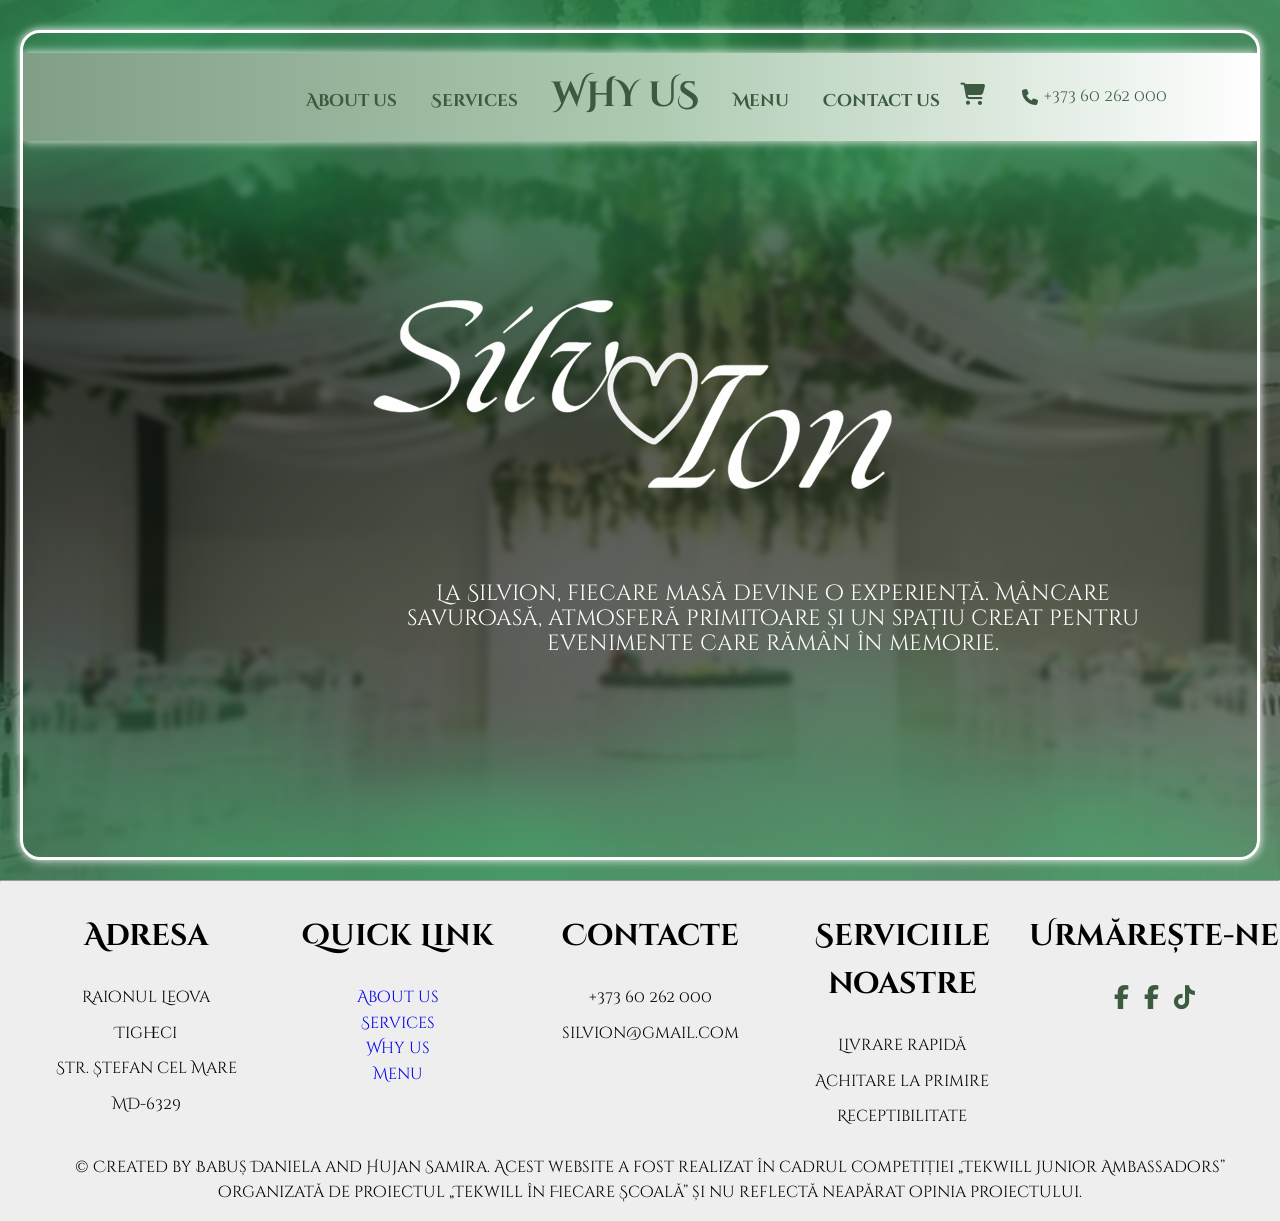
<file: index.html>
<!DOCTYPE html>
<html lang="en">

<head>
    <meta charset="UTF-8">
    <meta name="viewport" content="width=device-width, initial-scale=1.0">
    <title>Silvion</title>
    <link rel="icon" href="images/logotipa231.png" type="image/png">
    <link rel="stylesheet" href="style/style.css">
    <script src="javascript/magia.js" defer></script>
    <link href='https://fonts.googleapis.com/css?family=Cinzel Decorative' rel='stylesheet'>
    <link rel="preconnect" href="https://fonts.googleapis.com">
    <link rel="preconnect" href="https://fonts.gstatic.com" crossorigin>
    <link href="https://fonts.googleapis.com/css2?family=Imperial+Script&display=swap" rel="stylesheet">
    <link rel="stylesheet" href="https://cdnjs.cloudflare.com/ajax/libs/font-awesome/6.1.1/css/all.min.css"
        integrity="sha512-KfkfwYDsLkIlwQp6LFnl8zNdLGxu9YAA1QvwINks4PhcElQSvqcyVLLD9aMhXd13uQjoXtEKNosOWaZqXgel0g=="
        crossorigin="anonymous" referrerpolicy="no-referrer" />
    <link rel="preconnect" href="https://fonts.googleapis.com">
    <link rel="preconnect" href="https://fonts.gstatic.com" crossorigin>
    <link href="https://fonts.googleapis.com/css2?family=Montserrat:ital,wght@0,100..900;1,100..900&display=swap"
        rel="stylesheet">
</head>

<body>

    <section>
        <nav id="navbar">
            <div class="hamburger" id="hamburger">
                <span></span>
                <span></span>
                <span></span>
            </div>

            <ul>
                <li><a href="pagini/aboutus.html">About us</a></li>
                <li><a href="pagini/services.html">Services</a></li>
                <li class="whyus_first_grade"><a href="pagini/whyus.html">WHY US</a></li>
                <li><a href="pagini/menu.html">Menu</a></li>
                <li><a href="#contactus">Contact us</a></li>
            </ul>
           
<div class="icon" id="cartIcon">
    <i class="fa-solid fa-cart-shopping"></i>
</div>


 <div class="contact-phone">
    <a href="tel:+37360262000">
        <i class="fa-solid fa-phone"></i> +373 60 262 000
    </a>
</div>
        </nav>

        <div class="logo">
            <img src="images/logotipa231.png" alt="Silvion logo">
        </div>


        <p class="descriere"> La Silvion, fiecare masă devine o experiență.
            Mâncare savuroasă, atmosferă primitoare și un spațiu creat pentru evenimente
            care rămân în memorie.
        </p>

    </section>


    <div class="cart" id="cart">
            <span class="close-cart">&times;</span>
        <h3>Coșul tău</h3>
        <div id="cart-items"></div>
        <hr>
        <div id="total">Total: 0 Lei</div>
        <button id="orderNowBtn">Comandă acum</button>
    </div>
    <hr>
    <div id="title"></div>



    <div id="orderModal" class="modal">
        <div class="modal-content">
            <span class="close">&times;</span>
            <h2>Finalizează comanda</h2>
            <form id="orderForm">
                <label>Nume și Prenume:</label>
                <input type="text" name="name" required>

                <label>Email:</label>
                <input type="email" name="email" required>

                <label>Telefon:</label>
                <input type="text" name="phone" required>

                <label>Adresă:</label>
                <input type="text" name="address" required>

                <label>Mesaj / Notițe:</label>
                <textarea name="message" rows="4"></textarea>

                <button type="submit">Finalizează comanda</button>
            </form>

            <div id="orderSummary"></div>
        </div>
    </div>



    <footer>
        <div class="footer_main" id="contactus">
            <div class="footer_tag">
                <h2>Adresa</h2>
                <p>Raionul Leova</p>
                <p>Tigheci</p>
                <p>Str. Ștefan cel Mare</p>
                <p>MD-6329</p>
            </div>

            <div class="footer_tag">
                <h2>Quick Link</h2>
                <a href="aboutus.html">About us</a>
                <a href="services.html">Services</a>
                <a href="whyus.html">Why us</a>
                <a href="menu.html">Menu</a>
            </div>

            <div class="footer_tag">
                <h2>Contacte</h2>
                <p>+373 60 262 000</p>
                <p>silvion@gmail.com</p>
            </div>

            <div class="footer_tag">
                <h2>Serviciile noastre</h2>
                <p>Livrare rapidă</p>
                <p>Achitare la primire</p>
                <p>Receptibilitate</p>
            </div>

            <div class="footer_tag">
                <h2>Urmărește-ne</h2>
                <div class="social-icons">
                    <a href="https://www.facebook.com/p/Silvion-100064272423143/" target="_blank">
                        <i class="fa-brands fa-facebook-f"></i></a>
                    <a href="https://www.facebook.com/silvia.timofti.1" target="_blank">
                        <i class="fa-brands fa-facebook-f"></i></a>
                    <a href="https://www.tiktok.com/@silvion58" target="_blank">
                        <i class="fa-brands fa-tiktok"></i></a>
                </div>
            </div>

        </div>

        <p class="end">© Created by Babuș Daniela and Hujan Samira. Acest website a fost realizat în cadrul
            competiției „Tekwill Junior Ambassadors” organizată de proiectul „Tekwill în Fiecare
            Școală” și nu reflectă neapărat opinia proiectului.</p>

    </footer>
</body>

</html>
</file>
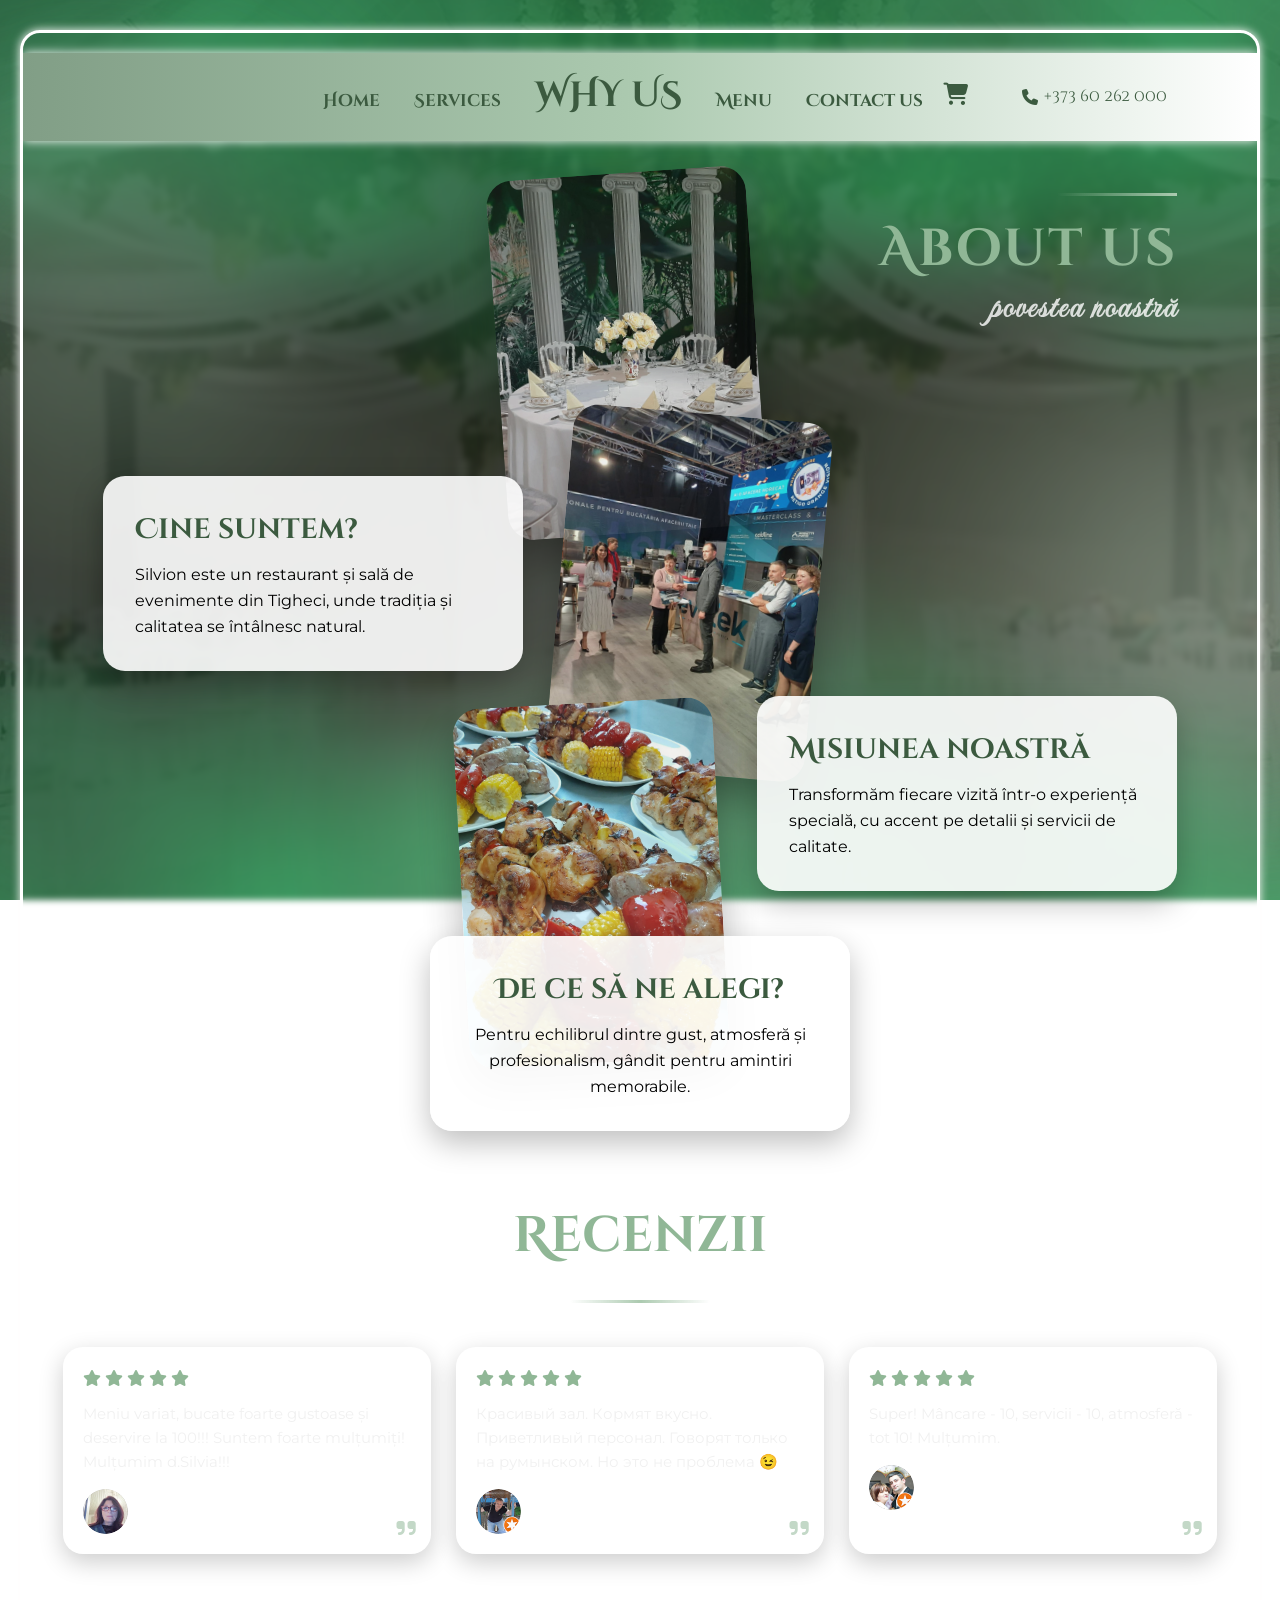
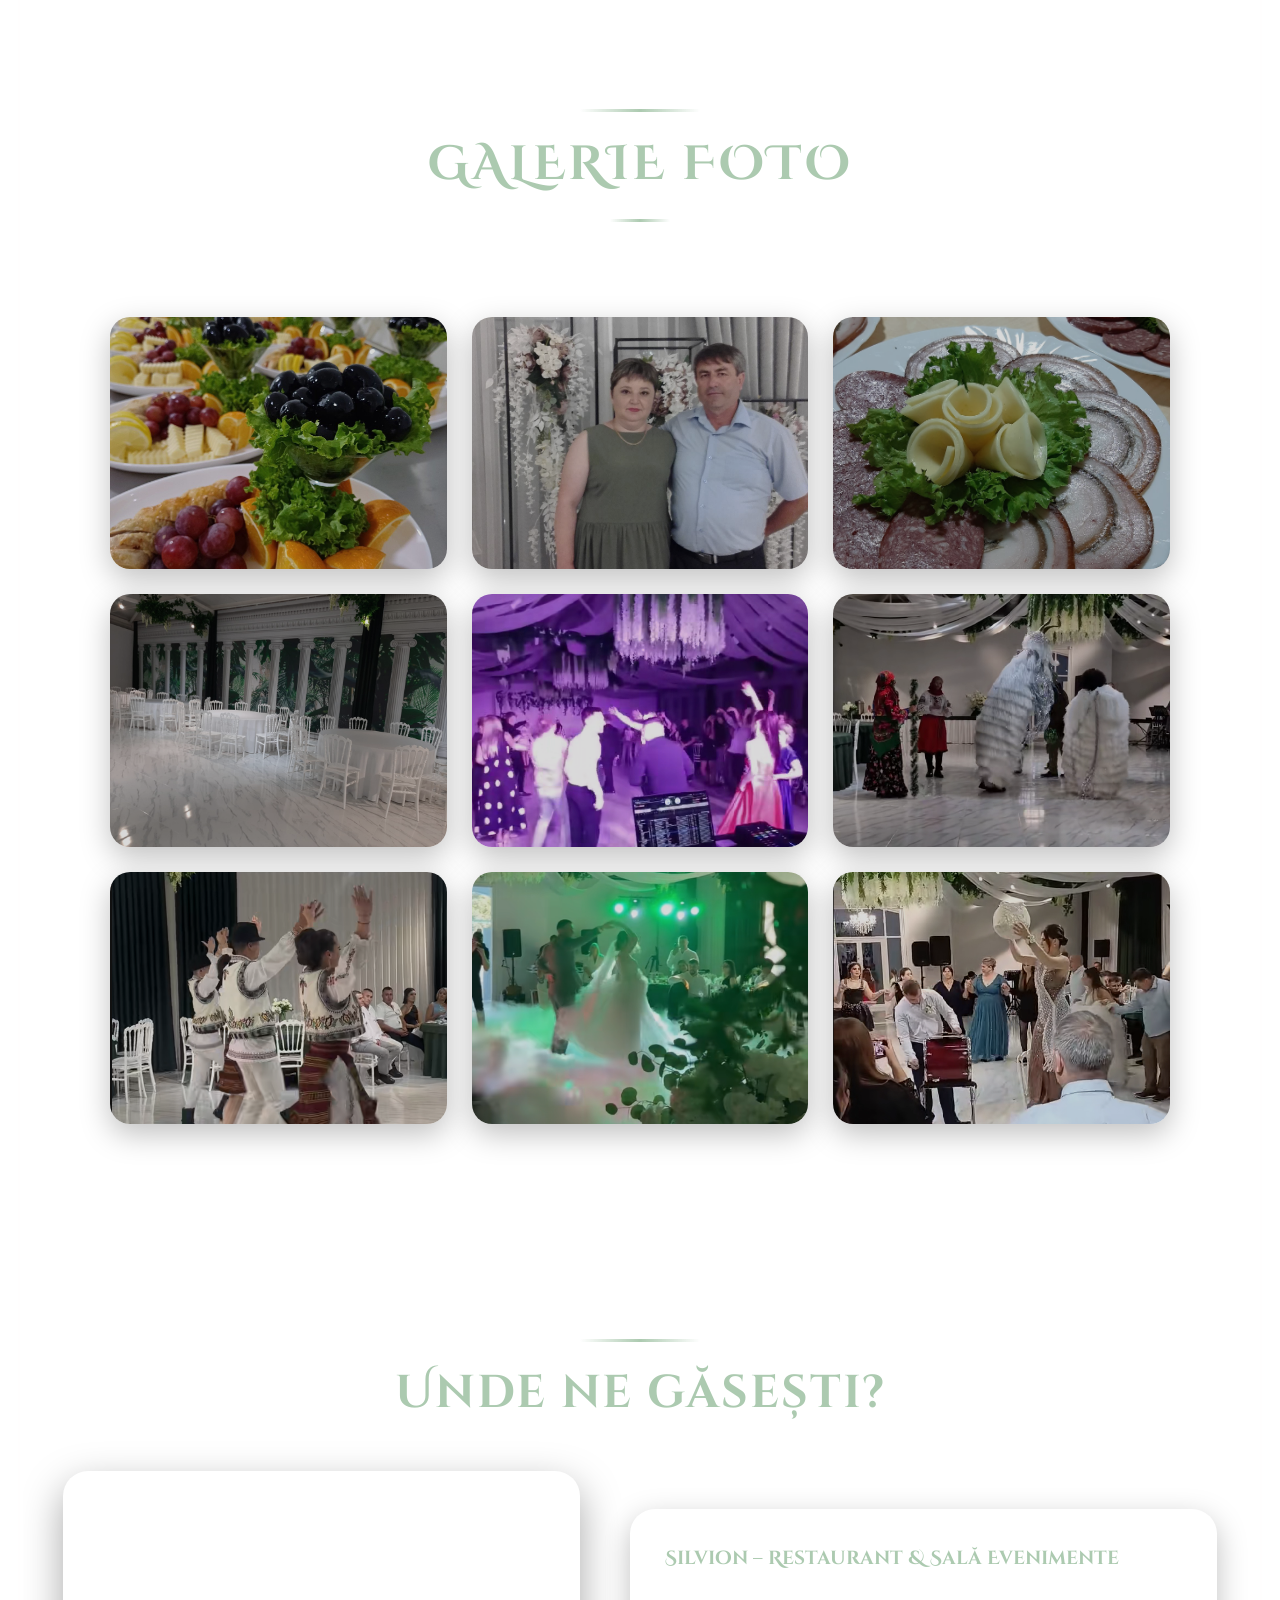
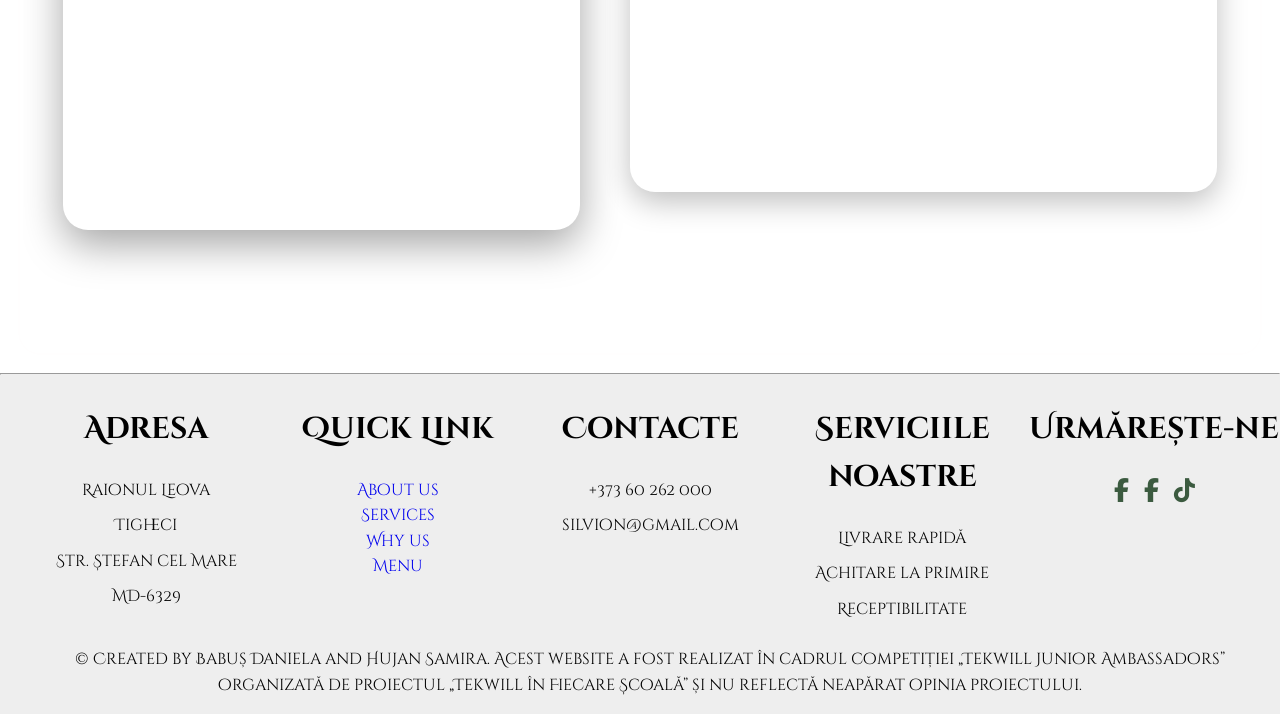
<file: pagini/aboutus.html>
<!DOCTYPE html>
<html lang="en">

<head>
  <meta charset="UTF-8">
  <meta name="viewport" content="width=device-width, initial-scale=1.0">
  <title>Silvion - About us</title>
  <link rel="icon" href="../images/logotipa231.png" type="image/png">
  <link rel="stylesheet" href="../style/style.css">
  <script src="../javascript/magia.js" defer></script>
  <link href='https://fonts.googleapis.com/css?family=Cinzel Decorative' rel='stylesheet'>
  <link rel="preconnect" href="https://fonts.googleapis.com">
  <link rel="preconnect" href="https://fonts.gstatic.com" crossorigin>
  <link href="https://fonts.googleapis.com/css2?family=Imperial+Script&display=swap" rel="stylesheet">
  <link rel="stylesheet" href="https://cdnjs.cloudflare.com/ajax/libs/font-awesome/6.1.1/css/all.min.css"
    integrity="sha512-KfkfwYDsLkIlwQp6LFnl8zNdLGxu9YAA1QvwINks4PhcElQSvqcyVLLD9aMhXd13uQjoXtEKNosOWaZqXgel0g=="
    crossorigin="anonymous" referrerpolicy="no-referrer" />
  <link rel="preconnect" href="https://fonts.googleapis.com">
  <link rel="preconnect" href="https://fonts.gstatic.com" crossorigin>
  <link href="https://fonts.googleapis.com/css2?family=Montserrat:ital,wght@0,100..900;1,100..900&display=swap"
    rel="stylesheet">
</head>

<body class="backimg3">

  <div class="soft-bg">
    <span class="soft s1"></span>
    <span class="soft s2"></span>
    <span class="soft s3"></span>
  </div>

  <section>
    <nav id="navbar">
      <div class="hamburger" id="hamburger">
        <span></span>
        <span></span>
        <span></span>
      </div>
      <ul>
        <li><a href="../index.html">Home</a></li>
        <li><a href="services.html">Services</a></li>
        <li class="whyus_first_grade"><a href="whyus.html">WHY US</a></li>
        <li><a href="menu.html">Menu</a></li>
        <li><a href="#contactus">Contact us</a></li>
      </ul>
      <div class="icon" id="cartIcon">
        <i class="fa-solid fa-cart-shopping"></i>
      </div>

      <div class="contact-phone">
    <a href="tel:+37360262000">
        <i class="fa-solid fa-phone"></i> +373 60 262 000
    </a>
</div>
    </nav>



    <div class="about-map">



      <h2 class="about-title">
        <span class="line"></span>
        About us
        <span class="subtitle">povestea noastră</span>
      </h2>

      <img src="../images/salaabout us.jpg" class="map-img img-1">
      <img src="../images/masterclassul.jpg" class="map-img img-2">
      <img src="../images/mancareaboutus.jpg" class="map-img img-3">

      <div class="map-cards">



        <div class="map-card left">
          <h3>Cine suntem?</h3>
          <p>
            Silvion este un restaurant și sală de evenimente din Tigheci,
            unde tradiția și calitatea se întâlnesc natural.
          </p>
        </div>

        <div class="map-card right">
          <h3>Misiunea noastră</h3>
          <p>
            Transformăm fiecare vizită într-o experiență specială,
            cu accent pe detalii și servicii de calitate.
          </p>
        </div>

        <div class="map-card center">
          <h3>De ce să ne alegi?</h3>
          <p>
            Pentru echilibrul dintre gust, atmosferă și profesionalism,
            gândit pentru amintiri memorabile.
          </p>
        </div>

      </div>
    </div>



<h1 class="review-title">Recenzii</h1>

<div class="services-divider"></div>

<div class="box-review">

  <div class="boxuri">
    <div class="stars">
      <i class="fas fa-star"></i>
      <i class="fas fa-star"></i>
      <i class="fas fa-star"></i>
      <i class="fas fa-star"></i>
      <i class="fas fa-star"></i>
    </div>

    <p>Meniu variat, bucate foarte gustoase și deservire la 100!!! Suntem foarte mulțumiți! Mulțumim d.Silvia!!!</p>

    <div class="user">
      <img src="../images/svetlana.png">
      <h3>Svetlana Светлана</h3>
    </div>

    <i class="fas fa-quote-right"></i>
  </div>

  <div class="boxuri">
    <div class="stars">
      <i class="fas fa-star"></i>
      <i class="fas fa-star"></i>
      <i class="fas fa-star"></i>
      <i class="fas fa-star"></i>
      <i class="fas fa-star"></i>
    </div>

    <p>Красивый зал. Кормят вкусно. Приветливый персонал. Говорят только на румынском. Но это не проблема 😉</p>

    <div class="user">
      <img src="../images/igor.png">
      <h3>Igor Snegurov</h3>
    </div>

    <i class="fas fa-quote-right"></i>
  </div>

  <div class="boxuri">
    <div class="stars">
      <i class="fas fa-star"></i>
      <i class="fas fa-star"></i>
      <i class="fas fa-star"></i>
      <i class="fas fa-star"></i>
      <i class="fas fa-star"></i>
    </div>

    <p>Super! Mâncare - 10, servicii - 10, atmosferă - tot 10! Mulțumim.</p>

    <div class="user">
      <img src="../images/oleg.png">
      <h3>Oleg Calalb</h3>
    </div>

    <i class="fas fa-quote-right"></i>
  </div>

</div>







    <h2 class="titlu-galerie">Galerie Foto</h2>

    <div class="gallery">
      <img src="../images/galerie1.jpg" alt="Galerie 1">
      <img src="../images/galerie3.jpg" alt="Galerie 2">
      <img src="../images/galerie4.jpg" alt="Galerie 3">
      <img src="../images/galerie2.jpg" alt="Galerie 4">
      <img src="../images/galerie5.png" alt="Galerie 5">
      <img src="../images/galerie6.png" alt="Galerie 6">
      <img src="../images/galerie7.png" alt="Galerie 7">
      <img src="../images/galerie8.png" alt="Galerie 8">
      <img src="../images/galerie9.png" alt="Galerie 9">


    </div>



    <h2 class="locatie-title">
      <span></span>
      Unde ne găsești?
    </h2>

    <div class="location-section">

      <div class="location-map">
        <iframe src="https://www.google.com/maps?q=Silvion%20Tigheci&output=embed" width="100%" height="350"
          style="border:0;" allowfullscreen="" loading="lazy">
        </iframe>
      </div>

      <div class="location-info">
        <h3>Silvion – Restaurant & Sală Evenimente</h3>
        <p><strong>Adresă:</strong> Tigheci, Raionul Leova</p>
        <p><strong>Program:</strong> Luni – Duminică</p>
        <p><strong>Telefon:</strong> +373 60 262 000</p>
        <p>
          Te așteptăm într-o atmosferă caldă și elegantă,
          perfectă pentru evenimente, aniversări sau o masă
          specială alături de cei dragi.
        </p>
      </div>

    </div>

  </section>


  <div class="cart" id="cart">
    <span class="close-cart">&times;</span>
    <h3>Coșul tău</h3>
    <div id="cart-items"></div>
    <hr>
    <div id="total">Total: 0 Lei</div>
    <button id="orderNowBtn">Comandă acum</button>
  </div>
  <hr>
  <div id="title"></div>







  <div id="orderModal" class="modal">
    <div class="modal-content">
      <span class="close">&times;</span>
      <h2>Finalizează comanda</h2>
      <form id="orderForm">
        <label>Nume și Prenume:</label>
        <input type="text" name="name" required>

        <label>Email:</label>
        <input type="email" name="email" required>

        <label>Telefon:</label>
        <input type="text" name="phone" required>

        <label>Adresă:</label>
        <input type="text" name="address" required>

        <label>Mesaj / Notițe:</label>
        <textarea name="message" rows="4"></textarea>

        <button type="submit">Finalizează comanda</button>
      </form>

      <div id="orderSummary"></div>
    </div>
  </div>



  <footer>
    <div class="footer_main" id="contactus">
      <div class="footer_tag">
        <h2>Adresa</h2>
        <p>Raionul Leova</p>
        <p>Tigheci</p>
        <p>Str. Ștefan cel Mare</p>
        <p>MD-6329</p>
      </div>

      <div class="footer_tag">
        <h2>Quick Link</h2>
        <a href="aboutus.html">About us</a>
        <a href="services.html">Services</a>
        <a href="whyus.html">Why us</a>
        <a href="menu.html">Menu</a>
      </div>

      <div class="footer_tag">
        <h2>Contacte</h2>
        <p>+373 60 262 000</p>
        <p>silvion@gmail.com</p>
      </div>

      <div class="footer_tag">
        <h2>Serviciile noastre</h2>
        <p>Livrare rapidă</p>
        <p>Achitare la primire</p>
        <p>Receptibilitate</p>
      </div>

      <div class="footer_tag">
        <h2>Urmărește-ne</h2>
        <div class="social-icons">
          <a href="https://www.facebook.com/p/Silvion-100064272423143/" target="_blank">
            <i class="fa-brands fa-facebook-f"></i></a>
          <a href="https://www.facebook.com/silvia.timofti.1" target="_blank">
            <i class="fa-brands fa-facebook-f"></i></a>
          <a href="https://www.tiktok.com/@silvion58" target="_blank">
            <i class="fa-brands fa-tiktok"></i></a>
        </div>
      </div>

    </div>

    <p class="end">© Created by Babuș Daniela and Hujan Samira. Acest website a fost realizat în cadrul
      competiției „Tekwill Junior Ambassadors” organizată de proiectul „Tekwill în Fiecare
      Școală” și nu reflectă neapărat opinia proiectului.</p>


  </footer>
</body>

</html>
</file>
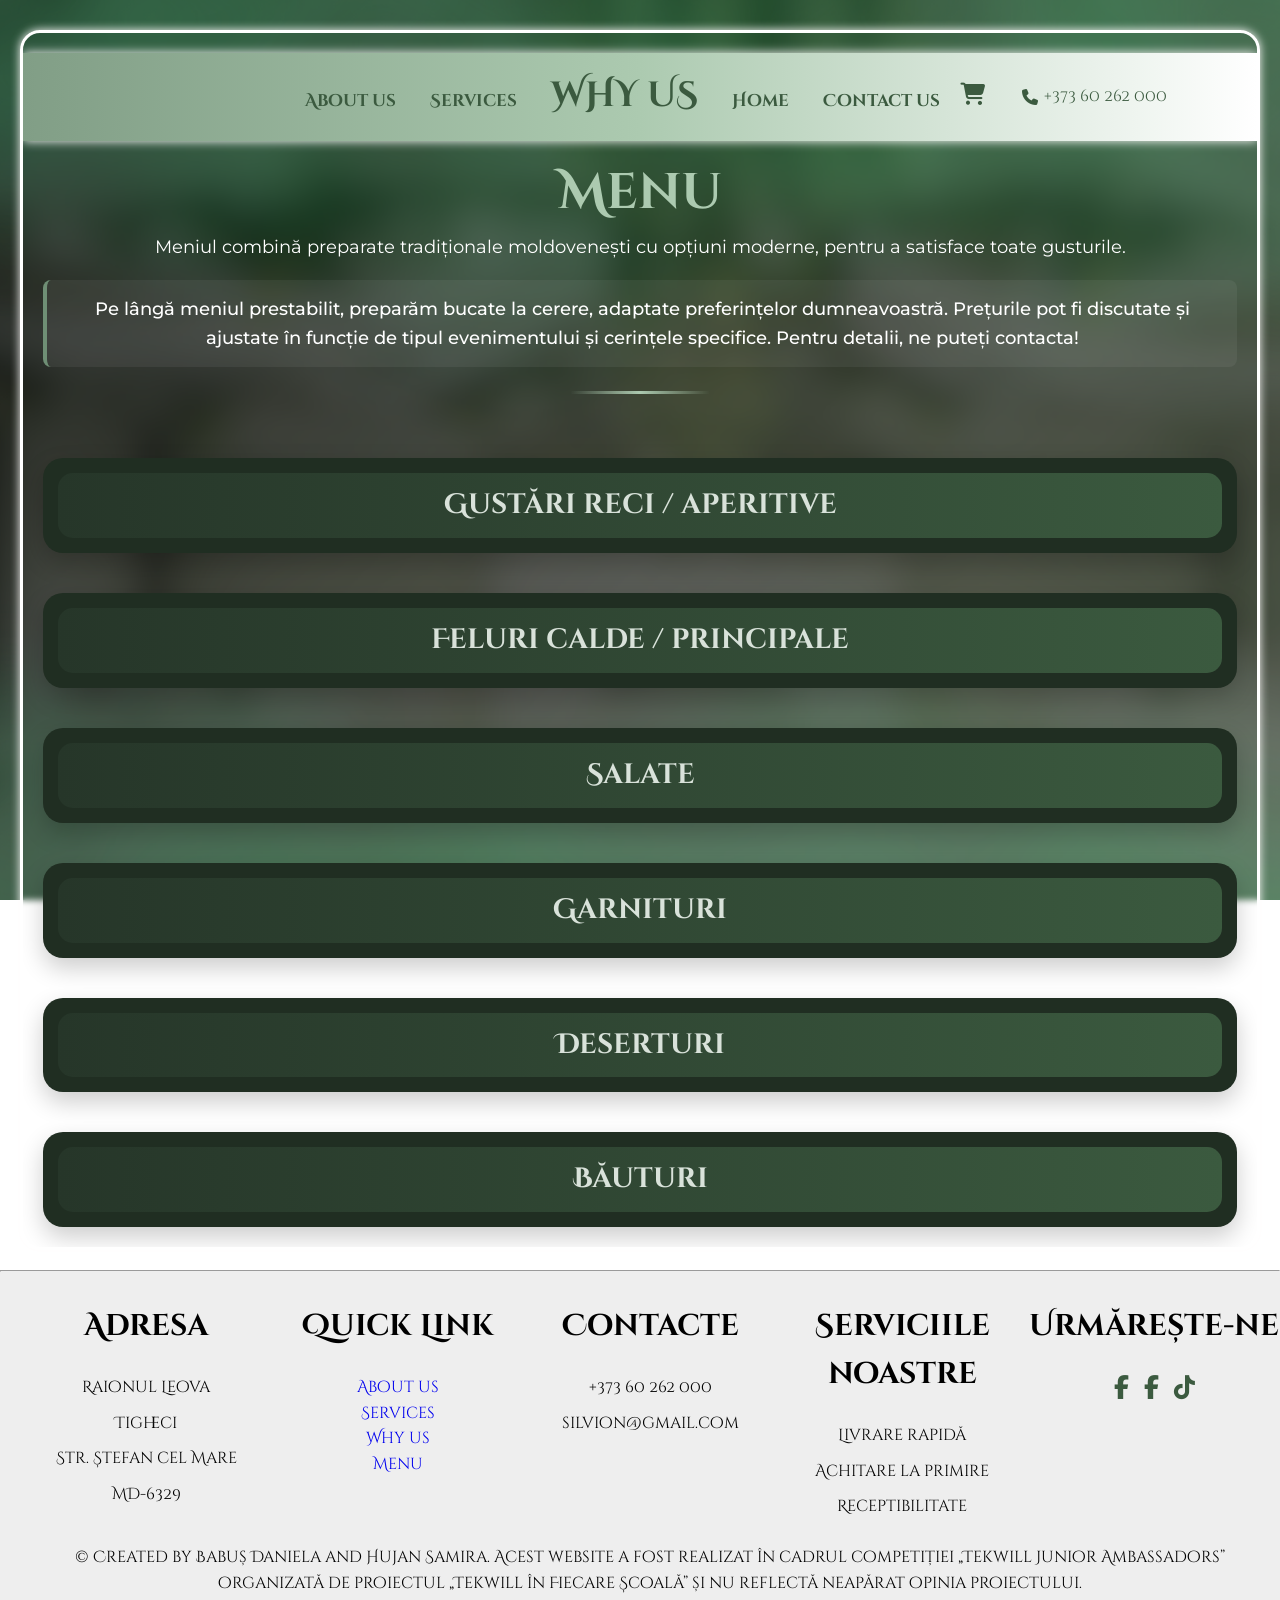
<file: pagini/menu.html>
<!DOCTYPE html>
<html lang="en">

<head>
    <meta charset="UTF-8">
    <meta name="viewport" content="width=device-width, initial-scale=1.0">
    <title>Silvion - Menu</title>
    <link rel="icon" href="../images/logotipa231.png" type="image/png">
    <link rel="stylesheet" href="../style/style.css">
    <script src="../javascript/magia.js" defer></script>
    <link href='https://fonts.googleapis.com/css?family=Cinzel Decorative' rel='stylesheet'>
    <link rel="preconnect" href="https://fonts.googleapis.com">
    <link rel="preconnect" href="https://fonts.gstatic.com" crossorigin>
    <link href="https://fonts.googleapis.com/css2?family=Imperial+Script&display=swap" rel="stylesheet">
    <link rel="stylesheet" href="https://cdnjs.cloudflare.com/ajax/libs/font-awesome/6.1.1/css/all.min.css"
        integrity="sha512-KfkfwYDsLkIlwQp6LFnl8zNdLGxu9YAA1QvwINks4PhcElQSvqcyVLLD9aMhXd13uQjoXtEKNosOWaZqXgel0g=="
        crossorigin="anonymous" referrerpolicy="no-referrer" />
    <link rel="preconnect" href="https://fonts.googleapis.com">
    <link rel="preconnect" href="https://fonts.gstatic.com" crossorigin>
    <link href="https://fonts.googleapis.com/css2?family=Montserrat:ital,wght@0,100..900;1,100..900&display=swap"
        rel="stylesheet">
</head>

<body class="backimg">

    <section>
        <nav id="navbar">
            <div class="hamburger" id="hamburger">
                <span></span>
                <span></span>
                <span></span>
            </div>
            <ul>
                <li><a href="aboutus.html">About us</a></li>
                <li><a href="services.html">Services</a></li>
                <li class="whyus_first_grade"><a href="whyus.html">WHY US</a></li>
                <li><a href="../index.html">Home</a></li>
                <li><a href="#contactus">Contact us</a></li>
            </ul>
            <div class="icon" id="cartIcon">
                <i class="fa-solid fa-cart-shopping"></i>
            </div>

            <div class="contact-phone">
    <a href="tel:+37360262000">
        <i class="fa-solid fa-phone"></i> +373 60 262 000
    </a>
</div>
        </nav>


        <h1 class="titlumenu">Menu</h1>
   
        <p class="menudescriere">Meniul combină preparate tradiționale moldovenești cu opțiuni moderne, pentru a
            satisface toate gusturile.
             <span class="highlight-menu">
                Pe lângă meniul prestabilit, preparăm bucate la cerere,
                adaptate preferințelor dumneavoastră.
                Prețurile pot fi discutate și ajustate în funcție de
                tipul evenimentului și cerințele specifice. Pentru detalii, ne puteți contacta!
            </span>
           </p>

<div class="services-divider"></div>




        <details class="mancarecalda">
            <summary>Gustări reci / aperitive</summary>
            <div class="container">

                <div class="card">
                    <img src="../images/platoumezeluri.jpg" alt="toast">
                    <div class="title">Platou cu mezeluri</div>
                    <div class="ingredients">Conține șuncă, salam, pastramă, cârnați - 1kg</div>
                    <div class="price">Preț: 230 Lei</div>
                    <div class="quantity">
                        Cantitate: <input type="number" value="1" min="1">
                    </div>
                    <button onclick="addToCart(this.parentElement)">Adaugă în coș</button>
                </div>



                <div class="card">
                    <img src="../images/platoubranzeturi.jpg" alt="toast">
                    <div class="title">Platou brânzeturi</div>
                    <div class="ingredients">Ingrediente: cașcaval, brânză tare, telemea, unt - 1kg</div>
                    <div class="price">Preț: 200 Lei</div>
                    <div class="quantity">
                        Cantitate: <input type="number" value="1" min="1">
                    </div>
                    <button onclick="addToCart(this.parentElement)">Adaugă în coș</button>
                </div>


                <div class="card">
                    <img src="../images/salataboeuf.jpg" alt="toast">
                    <div class="title">Salată Boeuf</div>
                    <div class="ingredients">Cartofi fierți, morcov, mazăre, salam, maioneză ~1,2kg</div>
                    <div class="price">Preț: 175 Lei</div>
                    <div class="quantity">
                        Cantitate: <input type="number" value="1" min="1">
                    </div>
                    <button onclick="addToCart(this.parentElement)">Adaugă în coș</button>
                </div>


                <div class="card">
                    <img src="../images/salatadepui.jpg" alt="toast">
                    <div class="title">Salată cu pui</div>
                    <div class="ingredients">Conține pui, porumb, ou, maioneză, castraveți ~1,2kg</div>
                    <div class="price">Preț: 190 Lei</div>
                    <div class="quantity">
                        Cantitate: <input type="number" value="1" min="1">
                    </div>
                    <button onclick="addToCart(this.parentElement)">Adaugă în coș</button>
                </div>



                <div class="card">
                    <img src="../images/platoulegume.png" alt="toast">
                    <div class="title">Legume proaspete</div>
                    <div class="ingredients">Conține roșii, castraveți, ardei, verdeață - 1kg</div>
                    <div class="price">Preț: 130 Lei</div>
                    <div class="quantity">
                        Cantitate: <input type="number" value="1" min="1">
                    </div>
                    <button onclick="addToCart(this.parentElement)">Adaugă în coș</button>
                </div>


                <div class="card">
                    <img src="../images/pestemarinat.jpg" alt="toast">
                    <div class="title">Pește marinat</div>
                    <div class="ingredients">Ingrediente: hering, ceapă, ulei, condimente, măsline - 1kg</div>
                    <div class="price">Preț: 210 Lei</div>
                    <div class="quantity">
                        Cantitate: <input type="number" value="1" min="1">
                    </div>
                    <button onclick="addToCart(this.parentElement)">Adaugă în coș</button>
                </div>


                <div class="card">
                    <img src="../images/rulourivinete.jpg" alt="toast">
                    <div class="title">Rulouri din vinete</div>
                    <div class="ingredients">Ingrediente: vinete, cremă de brânză, usturoi, castraveți ~25 buc.</div>
                    <div class="price">Preț: 265 Lei</div>
                    <div class="quantity">
                        Cantitate: <input type="number" value="1" min="1">
                    </div>
                    <button onclick="addToCart(this.parentElement)">Adaugă în coș</button>
                </div>


                <div class="card">
                    <img src="../images/salatasuba.jpg" alt="toast">
                    <div class="title">Salată Șuba</div>
                    <div class="ingredients">Hering, cartofi, morcov, sfeclă, ceapă, maioneză ~1,1kg</div>
                    <div class="price">Preț: 210 Lei</div>
                    <div class="quantity">
                        Cantitate: <input type="number" value="1" min="1">
                    </div>
                    <button onclick="addToCart(this.parentElement)">Adaugă în coș</button>
                </div>


                <div class="card">
                    <img src="../images/rulourisuncasicascaval.jpg" alt="toast">
                    <div class="title">Rulouri șuncă și cașcaval</div>
                    <div class="ingredients">Șuncă, cașcaval, verdeață, murături ~25 buc.</div>
                    <div class="price">Preț: 245 Lei</div>
                    <div class="quantity">
                        Cantitate: <input type="number" value="1" min="1">
                    </div>
                    <button onclick="addToCart(this.parentElement)">Adaugă în coș</button>
                </div>

                <div class="card">
                    <img src="../images/bruschette.jpg" alt="toast">
                    <div class="title">Bruschette cu pateu</div>
                    <div class="ingredients">Ingredinte: baghetă cu pateu de ficat, verdeață, roșii cherry ~35 buc.
                    </div>
                    <div class="price">Preț: 280 Lei</div>
                    <div class="quantity">
                        Cantitate: <input type="number" value="1" min="1">
                    </div>
                    <button onclick="addToCart(this.parentElement)">Adaugă în coș</button>
                </div>
            </div>
        </details>






        <details class="mancarecalda">
            <summary>Feluri calde / principale</summary>
            <div class="container">
                <div class="card">
                    <img src="../images/sniteldepui.jpg" alt="toast">
                    <div class="title">Șnițel de pui</div>
                    <div class="ingredients">Ingrediente: piept de pui, ou, pesmet - 1kg</div>
                    <div class="price">Preț: 240 Lei</div>
                    <div class="quantity">
                        Cantitate: <input type="number" value="1" min="1">
                    </div>
                    <button onclick="addToCart(this.parentElement)">Adaugă în coș</button>
                </div>

                <div class="card">
                    <img src="../images/puilacuptor.webp" alt="toast">
                    <div class="title">Pui la cuptor</div>
                    <div class="ingredients">Ingrediente: pulpă/piept de pui, condimente - 1kg</div>
                    <div class="price">Preț: 255 Lei</div>
                    <div class="quantity">
                        Cantitate: <input type="number" value="1" min="1">
                    </div>
                    <button onclick="addToCart(this.parentElement)">Adaugă în coș</button>
                </div>

                <div class="card">
                    <img src="../images/fripturadeporc.webp" alt="toast">
                    <div class="title">Friptură de porc</div>
                    <div class="ingredients">Ingrediente: ceafă de porc, usturoi, condimente - 1kg</div>
                    <div class="price">Preț: 340 Lei</div>
                    <div class="quantity">
                        Cantitate: <input type="number" value="1" min="1">
                    </div>
                    <button onclick="addToCart(this.parentElement)">Adaugă în coș</button>
                </div>


                <div class="card">
                    <img src="../images/parjoale.jpg" alt="toast">
                    <div class="title">Pârjoale</div>
                    <div class="ingredients">Ingrediente: carne tocată, ceapă, ou, pâine ~22buc.</div>
                    <div class="price">Preț: 215 Lei</div>
                    <div class="quantity">
                        Cantitate: <input type="number" value="1" min="1">
                    </div>
                    <button onclick="addToCart(this.parentElement)">Adaugă în coș</button>
                </div>

                <div class="card">
                    <img src="../images/rulouridecarne.jpg" alt="toast">
                    <div class="title">Rulou de carne</div>
                    <div class="ingredients">Ingrediente: carne tocată, ou, cașcaval - 1kg</div>
                    <div class="price">Preț: 285 Lei</div>
                    <div class="quantity">
                        Cantitate: <input type="number" value="1" min="1">
                    </div>
                    <button onclick="addToCart(this.parentElement)">Adaugă în coș</button>
                </div>

                <div class="card">
                    <img src="../images/pesteprajit.jpg" alt="toast">
                    <div class="title">Pește prăjit</div>
                    <div class="ingredients">Ingrediente: file de pește, făină, lămâie - 1kg</div>
                    <div class="price">Preț: 375 Lei</div>
                    <div class="quantity">
                        Cantitate: <input type="number" value="1" min="1">
                    </div>
                    <button onclick="addToCart(this.parentElement)">Adaugă în coș</button>
                </div>

                <div class="card">
                    <img src="../images/sarmale2.jpg" alt="toast">
                    <div class="title">Sarmale</div>
                    <div class="ingredients">Ingrediente: carne tocată, orez, varză - 1kg/~25 buc.</div>
                    <div class="price">Preț: 225 Lei</div>
                    <div class="quantity">
                        Cantitate: <input type="number" value="1" min="1">
                    </div>
                    <button onclick="addToCart(this.parentElement)">Adaugă în coș</button>
                </div>


                <div class="card">
                    <img src="../images/ciorbadelegumecupui.webp" alt="toast">
                    <div class="title">Ciorbă de legume</div>
                    <div class="ingredients">Pui, morcov, cartofi, țelină, verdeață, condimente ~5L</div>
                    <div class="price">Preț: 240 Lei</div>
                    <div class="quantity">
                        Cantitate: <input type="number" value="1" min="1">
                    </div>
                    <button onclick="addToCart(this.parentElement)">Adaugă în coș</button>
                </div>

                <div class="card">
                    <img src="../images/zeamadepui.jpeg" alt="toast">
                    <div class="title">Zeamă de pui</div>
                    <div class="ingredients">Pui, morcov, țelină, ceapă, pătrunjel, leuștean, tăiței ~5L</div>
                    <div class="price">Preț: 275 Lei</div>
                    <div class="quantity">
                        Cantitate: <input type="number" value="1" min="1">
                    </div>
                    <button onclick="addToCart(this.parentElement)">Adaugă în coș</button>
                </div>










            </div>
        </details>


        <details class="mancarecalda">
            <summary>Salate</summary>
            <div class="container">
                <div class="card">
                    <img src="../images/salatadevarza.jpg" alt="toast">
                    <div class="title">Salată de varză</div>
                    <div class="ingredients">Ingrediente: varză, morcov, ulei, sare, oțet, ceapă, verdețuri - 1kg</div>
                    <div class="price">Preț: 60 Lei</div>
                    <div class="quantity">
                        Cantitate: <input type="number" value="1" min="1">
                    </div>
                    <button onclick="addToCart(this.parentElement)">Adaugă în coș</button>
                </div>

                <div class="card">
                    <img src="../images/salatadesfecla.jpg" alt="toast">
                    <div class="title">Salată de sfeclă</div>
                    <div class="ingredients">Ingrediente: sfeclă fiartă, usturoi, ulei, oțet, ceapă, portocală - 1kg
                    </div>
                    <div class="price">Preț: 75 Lei</div>
                    <div class="quantity">
                        Cantitate: <input type="number" value="1" min="1">
                    </div>
                    <button onclick="addToCart(this.parentElement)">Adaugă în coș</button>
                </div>

                <div class="card">
                    <img src="../images/salatagreceasca.webp" alt="toast">
                    <div class="title">Salată grecească</div>
                    <div class="ingredients">Ingrediente: roșii, castraveți, brânză feta, măsline, ceapă - 1kg</div>
                    <div class="price">Preț: 145 Lei</div>
                    <div class="quantity">
                        Cantitate: <input type="number" value="1" min="1">
                    </div>
                    <button onclick="addToCart(this.parentElement)">Adaugă în coș</button>
                </div>


                <div class="card">
                    <img src="../images/salatamixta.jpg" alt="toast">
                    <div class="title">Salată mixtă</div>
                    <div class="ingredients">Ingrediente: roșii, castraveți, ardei, salată verde, ceapă - 1kg</div>
                    <div class="price">Preț: 95 Lei</div>
                    <div class="quantity">
                        Cantitate: <input type="number" value="1" min="1">
                    </div>
                    <button onclick="addToCart(this.parentElement)">Adaugă în coș</button>
                </div>

                <div class="card">
                    <img src="../images/salatacuciuperci.jpg" alt="toast">
                    <div class="title">Salată cu ciuperci</div>
                    <div class="ingredients">Ingrediente: ciuperci, ceapă, maioneză, condimente, verdeață - 1kg</div>
                    <div class="price">Preț: 115 Lei</div>
                    <div class="quantity">
                        Cantitate: <input type="number" value="1" min="1">
                    </div>
                    <button onclick="addToCart(this.parentElement)">Adaugă în coș</button>
                </div>

                <div class="card">
                    <img src="../images/salatacuton.jpg" alt="toast">
                    <div class="title">Salată cu ton</div>
                    <div class="ingredients">Ingrediente: ton, porumb, maioneză, castraveți, ceapă - 1kg</div>
                    <div class="price">Preț: 185 Lei</div>
                    <div class="quantity">
                        Cantitate: <input type="number" value="1" min="1">
                    </div>
                    <button onclick="addToCart(this.parentElement)">Adaugă în coș</button>
                </div>

                <div class="card">
                    <img src="../images/salatadepuicuananas.jpg" alt="toast">
                    <div class="title">Salată de pui cu ananasă</div>
                    <div class="ingredients">Ingrediente: piept de pui, ananas, maioneză - 1kg</div>
                    <div class="price">Preț: 125 Lei</div>
                    <div class="quantity">
                        Cantitate: <input type="number" value="1" min="1">
                    </div>
                    <button onclick="addToCart(this.parentElement)">Adaugă în coș</button>
                </div>


                <div class="card">
                    <img src="../images/mimoza.jpg" alt="toast">
                    <div class="title">Salată „Mimoza”</div>
                    <div class="ingredients">Conține cartofi fierți, morcov, ou, pește, ceapă, maioneză - 1kg</div>
                    <div class="price">Preț: 95 Lei</div>
                    <div class="quantity">
                        Cantitate: <input type="number" value="1" min="1">
                    </div>
                    <button onclick="addToCart(this.parentElement)">Adaugă în coș</button>
                </div>


            </div>
        </details>






        <details class="mancarecalda">
            <summary>Garnituri</summary>
            <div class="container">
                <div class="card">
                    <img src="../images/piure.webp" alt="toast">
                    <div class="title">Cartofi piure</div>
                    <div class="ingredients">Ingrediente: cartofi, unt, lapte, sare - 1kg</div>
                    <div class="price">Preț: 65 Lei</div>
                    <div class="quantity">
                        Cantitate: <input type="number" value="1" min="1">
                    </div>
                    <button onclick="addToCart(this.parentElement)">Adaugă în coș</button>
                </div>

                <div class="card">
                    <img src="../images/cartofiprajiti.webp" alt="toast">
                    <div class="title">Cartofi prăjiți</div>
                    <div class="ingredients">Ingrediente: cartofi, ulei de floarea-soarelui, sare - 1kg</div>
                    <div class="price">Preț: 85 Lei</div>
                    <div class="quantity">
                        Cantitate: <input type="number" value="1" min="1">
                    </div>
                    <button onclick="addToCart(this.parentElement)">Adaugă în coș</button>
                </div>

                <div class="card">
                    <img src="../images/orezculegume.jpg" alt="toast">
                    <div class="title">Orez cu legume</div>
                    <div class="ingredients">Ingrediente: orez, morcov, ardei, mazăre, ulei - 1kg</div>
                    <div class="price">Preț: 70 Lei</div>
                    <div class="quantity">
                        Cantitate: <input type="number" value="1" min="1">
                    </div>
                    <button onclick="addToCart(this.parentElement)">Adaugă în coș</button>
                </div>


                <div class="card">
                    <img src="../images/legumelagratar.jpg" alt="toast">
                    <div class="title">Legume la grătar</div>
                    <div class="ingredients">Dovlecei, vinete, ardei, ceapă, ulei, condimente - 1kg</div>
                    <div class="price">Preț: 105 Lei</div>
                    <div class="quantity">
                        Cantitate: <input type="number" value="1" min="1">
                    </div>
                    <button onclick="addToCart(this.parentElement)">Adaugă în coș</button>
                </div>

                <div class="card">
                    <img src="../images/mamaliga.webp" alt="toast">
                    <div class="title">Mămăligă</div>
                    <div class="ingredients">Ingrediente: mălai, apă, sare, unt, brânză - 1kg</div>
                    <div class="price">Preț: 50 Lei</div>
                    <div class="quantity">
                        Cantitate: <input type="number" value="1" min="1">
                    </div>
                    <button onclick="addToCart(this.parentElement)">Adaugă în coș</button>
                </div>

                <div class="card">
                    <img src="../images/wegdes.jpg" alt="toast">
                    <div class="title">Cartofi wedges</div>
                    <div class="ingredients">Ingrediente: cartofi, ulei, ierburi aromatice - 1kg</div>
                    <div class="price">Preț: 95 Lei</div>
                    <div class="quantity">
                        Cantitate: <input type="number" value="1" min="1">
                    </div>
                    <button onclick="addToCart(this.parentElement)">Adaugă în coș</button>
                </div>

                <div class="card">
                    <img src="../images/conopidagratinata.webp" alt="toast">
                    <div class="title">Conopidă gratinată</div>
                    <div class="ingredients">Conopidă, smântână, cașcaval, unt - 1kg</div>
                    <div class="price">Preț: 125 Lei</div>
                    <div class="quantity">
                        Cantitate: <input type="number" value="1" min="1">
                    </div>
                    <button onclick="addToCart(this.parentElement)">Adaugă în coș</button>
                </div>


                <div class="card">
                    <img src="../images/morcovicaramelizati.webp" alt="toast">
                    <div class="title">Morcovi glazurați</div>
                    <div class="ingredients">Ingrediente: morcov, unt, zahăr brun, condimente</div>
                    <div class="price">Preț: 95 Lei</div>
                    <div class="quantity">
                        Cantitate: <input type="number" value="1" min="1">
                    </div>
                    <button onclick="addToCart(this.parentElement)">Adaugă în coș</button>
                </div>


            </div>
        </details>


        <details class="mancarecalda">
            <summary>Deserturi</summary>
            <div class="container">
                <div class="card">
                    <img src="../images/tort.jpg" alt="toast">
                    <div class="title">Tort de eveniment</div>
                    <div class="ingredients">În funcție de dorințele și preferințele clientului, aspectul diferă ~3kg
                    </div>
                    <div class="price">Preț: 650 Lei</div>
                    <div class="quantity">
                        Cantitate: <input type="number" value="1" min="1">
                    </div>
                    <button onclick="addToCart(this.parentElement)">Adaugă în coș</button>
                </div>

                <div class="card">
                    <img src="../images/platouprajituri.webp" alt="toast">
                    <div class="title">Platou prăjituri</div>
                    <div class="ingredients">Poate conșine eclere, fursecuri, mini tarte, ciocolată ~1,5kg</div>
                    <div class="price">Preț: 75 Lei</div>
                    <div class="quantity">
                        Cantitate: <input type="number" value="1" min="1">
                    </div>
                    <button onclick="addToCart(this.parentElement)">Adaugă în coș</button>
                </div>

                <div class="card">
                    <img src="../images/cusmaluiguguta.jpeg" alt="toast">
                    <div class="title">Cușma lui Guguță</div>
                    <div class="ingredients">Clătite umplute cu vișine, cremă de smântână, vanilie la dorință - 1,5kg
                    </div>
                    <div class="price">Preț: 390 Lei</div>
                    <div class="quantity">
                        Cantitate: <input type="number" value="1" min="1">
                    </div>
                    <button onclick="addToCart(this.parentElement)">Adaugă în coș</button>
                </div>


                <div class="card">
                    <img src="../images/negresacunuca.webp" alt="toast">
                    <div class="title">Negresă cu nucă</div>
                    <div class="ingredients">Conține cacao, făină, ouă, zahăr, unt, nucă măcinată, glazură de ciocolată
                        - 1,5kg</div>
                    <div class="price">Preț: 265 Lei</div>
                    <div class="quantity">
                        Cantitate: <input type="number" value="1" min="1">
                    </div>
                    <button onclick="addToCart(this.parentElement)">Adaugă în coș</button>
                </div>

                <div class="card">
                    <img src="../images/cheesecake.jpg" alt="toast">
                    <div class="title">Cheesecake</div>
                    <div class="ingredients">Ingrediente: brânză de vaci sau cremă, biscuiți, frișcă, fructe ~1kg</div>
                    <div class="price">Preț: 355 Lei</div>
                    <div class="quantity">
                        Cantitate: <input type="number" value="1" min="1">
                    </div>
                    <button onclick="addToCart(this.parentElement)">Adaugă în coș</button>
                </div>

                <div class="card">
                    <img src="../images/platou cu fructe.jpg" alt="toast">
                    <div class="title">Platou fructe</div>
                    <div class="ingredients">Ingrediente: pepene, struguri, mere, kiwi, portocale - 2kg</div>
                    <div class="price">Preț: 230 Lei</div>
                    <div class="quantity">
                        Cantitate: <input type="number" value="1" min="1">
                    </div>
                    <button onclick="addToCart(this.parentElement)">Adaugă în coș</button>
                </div>

                <div class="card">
                    <img src="../images/pavlova.jpg" alt="toast">
                    <div class="title">Pavlova</div>
                    <div class="ingredients">Ingrediente: bezea, frișcă, fructe de pădure, kiwi, glazură - 1kg</div>
                    <div class="price">Preț: 390 Lei</div>
                    <div class="quantity">
                        Cantitate: <input type="number" value="1" min="1">
                    </div>
                    <button onclick="addToCart(this.parentElement)">Adaugă în coș</button>
                </div>


                <div class="card">
                    <img src="../images/tartecufructe.jpg" alt="toast">
                    <div class="title">Tarte cu fructe</div>
                    <div class="ingredients">Ingrediente: aluat cremos, cremă, frișcă, fructe proaspete - 1kg</div>
                    <div class="price">Preț: 270 Lei</div>
                    <div class="quantity">
                        Cantitate: <input type="number" value="1" min="1">
                    </div>
                    <button onclick="addToCart(this.parentElement)">Adaugă în coș</button>
                </div>


                <div class="card">
                    <img src="../images/tavacudulciuri.avif" alt="toast">
                    <div class="title">Tavă cu dulciuri</div>
                    <div class="ingredients">Conține prăjituri de casă, fursecuri, mini eclere, biscuiți cu cremă - 1kg
                    </div>
                    <div class="price">Preț: 95 Lei</div>
                    <div class="quantity">
                        Cantitate: <input type="number" value="1" min="1">
                    </div>
                    <button onclick="addToCart(this.parentElement)">Adaugă în coș</button>
                </div>


                <div class="card">
                    <img src="../images/tavacufursecuri.webp" alt="toast">
                    <div class="title">Tavă cu fursecuri de casă</div>
                    <div class="ingredients">Ingrediente: făină, unt, zahăr, ouă, gem, cacao - 1kg</div>
                    <div class="price">Preț: 225 Lei</div>
                    <div class="quantity">
                        Cantitate: <input type="number" value="1" min="1">
                    </div>
                    <button onclick="addToCart(this.parentElement)">Adaugă în coș</button>
                </div>


            </div>
        </details>


        <details class="mancarecalda">
            <summary>Băuturi</summary>
            <div class="container">
                <div class="card">
                    <img src="../images/vin alb.png" alt="toast">
                    <div class="title">Vin alb</div>
                    <div class="ingredients">Vin sec sau demisec produs local - 1L</div>
                    <div class="price">Preț: 65 Lei</div>
                    <div class="quantity">
                        Cantitate: <input type="number" value="1" min="1">
                    </div>
                    <button onclick="addToCart(this.parentElement)">Adaugă în coș</button>
                </div>

                <div class="card">
                    <img src="../images/vinrosu.jpg" alt="toast">
                    <div class="title">Vin roșu</div>
                    <div class="ingredients">Vin sec sau demisec produs local - 1L</div>
                    <div class="price">Preț: 55 Lei</div>
                    <div class="quantity">
                        Cantitate: <input type="number" value="1" min="1">
                    </div>
                    <button onclick="addToCart(this.parentElement)">Adaugă în coș</button>
                </div>

                <div class="card">
                    <img src="../images/spumant.webp" alt="toast">
                    <div class="title">Spumant</div>
                    <div class="ingredients">Vin efervescent, dulce sau sec, cu bule fine - 1L</div>
                    <div class="price">Preț: 100 Lei</div>
                    <div class="quantity">
                        Cantitate: <input type="number" value="1" min="1">
                    </div>
                    <button onclick="addToCart(this.parentElement)">Adaugă în coș</button>
                </div>


                <div class="card">
                    <img src="../images/vodca.webp" alt="toast">
                    <div class="title">Vodcă</div>
                    <div class="ingredients">Băutură tare, curată, cu gust neutru - 0,75L</div>
                    <div class="price">Preț: 135 Lei</div>
                    <div class="quantity">
                        Cantitate: <input type="number" value="1" min="1">
                    </div>
                    <button onclick="addToCart(this.parentElement)">Adaugă în coș</button>
                </div>

                <div class="card">
                    <img src="../images/divin.png" alt="toast">
                    <div class="title">Divin</div>
                    <div class="ingredients">Băutură tare, cu note de lemn și fructe uscate - 0,75L</div>
                    <div class="price">Preț: 165 Lei</div>
                    <div class="quantity">
                        Cantitate: <input type="number" value="1" min="1">
                    </div>
                    <button onclick="addToCart(this.parentElement)">Adaugă în coș</button>
                </div>

                <div class="card">
                    <img src="../images/sucnaturalis.png" alt="toast">
                    <div class="title">Sucuri</div>
                    <div class="ingredients">Sucuri naturale, cu pulpă și fără - 1L</div>
                    <div class="price">Preț: 25 Lei</div>
                    <div class="quantity">
                        Cantitate: <input type="number" value="1" min="1">
                    </div>
                    <button onclick="addToCart(this.parentElement)">Adaugă în coș</button>
                </div>

                <div class="card">
                    <img src="../images/limonadadecasa.jpg" alt="toast">
                    <div class="title">Limonadă de casă</div>
                    <div class="ingredients">Răcoritoare, dulce-acrișoară, cu aromă de lămâie - 1,5L</div>
                    <div class="price">Preț: 25 Lei</div>
                    <div class="quantity">
                        Cantitate: <input type="number" value="1" min="1">
                    </div>
                    <button onclick="addToCart(this.parentElement)">Adaugă în coș</button>
                </div>


                <div class="card">
                    <img src="../images/succarbogazos.jpg" alt="toast">
                    <div class="title">Băuturi carbogazoase</div>
                    <div class="ingredients">Cola, suc de fructe, etc - 1,5L</div>
                    <div class="price">Preț: 20 Lei</div>
                    <div class="quantity">
                        Cantitate: <input type="number" value="1" min="1">
                    </div>
                    <button onclick="addToCart(this.parentElement)">Adaugă în coș</button>
                </div>


                <div class="card">
                    <img src="../images/ceai.jpg" alt="toast">
                    <div class="title">Ceai / infuziii</div>
                    <div class="ingredients">Ceai negru, verde sau infuzii de plante aromatice </div>
                    <div class="price">Preț: 50 Lei/pachet</div>
                    <div class="quantity">
                        Cantitate: <input type="number" value="1" min="1">
                    </div>
                    <button onclick="addToCart(this.parentElement)">Adaugă în coș</button>
                </div>


                <div class="card">
                    <img src="../images/apaminerala.webp" alt="toast">
                    <div class="title">Apă minerală</div>
                    <div class="ingredients">Apă carbogazoasă intens rece - 1,5L</div>
                    <div class="price">Preț: 15 Lei</div>
                    <div class="quantity">
                        Cantitate: <input type="number" value="1" min="1">
                    </div>
                    <button onclick="addToCart(this.parentElement)">Adaugă în coș</button>
                </div>


            </div>
        </details>




    </section>



    <div class="cart" id="cart">
        <span class="close-cart">&times;</span>
        <h3>Coșul tău</h3>
        <div id="cart-items"></div>
        <hr>
        <div id="total">Total: 0 Lei</div>
        <button id="orderNowBtn">Comandă acum</button>
    </div>
    <hr>
    <div id="title"></div>



    <div id="orderModal" class="modal">
        <div class="modal-content">
            <span class="close">&times;</span>
            <h2>Finalizează comanda</h2>
            <form id="orderForm">
                <label>Nume și Prenume:</label>
                <input type="text" name="name" required>

                <label>Email:</label>
                <input type="email" name="email" required>

                <label>Telefon:</label>
                <input type="text" name="phone" required>

                <label>Adresă:</label>
                <input type="text" name="address" required>

                <label>Mesaj / Notițe:</label>
                <textarea name="message" rows="4"></textarea>

                <button type="submit">Finalizează comanda</button>
            </form>

            <div id="orderSummary"></div>
        </div>
    </div>




    <footer>
        <div class="footer_main" id="contactus">
            <div class="footer_tag">
                <h2>Adresa</h2>
                <p>Raionul Leova</p>
                <p>Tigheci</p>
                <p>Str. Ștefan cel Mare</p>
                <p>MD-6329</p>
            </div>

            <div class="footer_tag">
                <h2>Quick Link</h2>
                <a href="aboutus.html">About us</a>
                <a href="services.html">Services</a>
                <a href="whyus.html">Why us</a>
                <a href="menu.html">Menu</a>
            </div>

            <div class="footer_tag">
                <h2>Contacte</h2>
                <p>+373 60 262 000</p>
                <p>silvion@gmail.com</p>
            </div>

            <div class="footer_tag">
                <h2>Serviciile noastre</h2>
                <p>Livrare rapidă</p>
                <p>Achitare la primire</p>
                <p>Receptibilitate</p>
            </div>

            <div class="footer_tag">
                <h2>Urmărește-ne</h2>
                <div class="social-icons">
                    <a href="https://www.facebook.com/p/Silvion-100064272423143/" target="_blank">
                        <i class="fa-brands fa-facebook-f"></i></a>
                    <a href="https://www.facebook.com/silvia.timofti.1" target="_blank">
                        <i class="fa-brands fa-facebook-f"></i></a>
                    <a href="https://www.tiktok.com/@silvion58" target="_blank">
                        <i class="fa-brands fa-tiktok"></i></a>
                </div>

              


            </div>

  

        </div>

        <p class="end">© Created by Babuș Daniela and Hujan Samira. Acest website a fost realizat în cadrul
            competiției „Tekwill Junior Ambassadors” organizată de proiectul „Tekwill în Fiecare
            Școală” și nu reflectă neapărat opinia proiectului.</p>

    </footer>
    <div id="toast">Produs adăugat în coș</div>
</body>

</html>
</file>
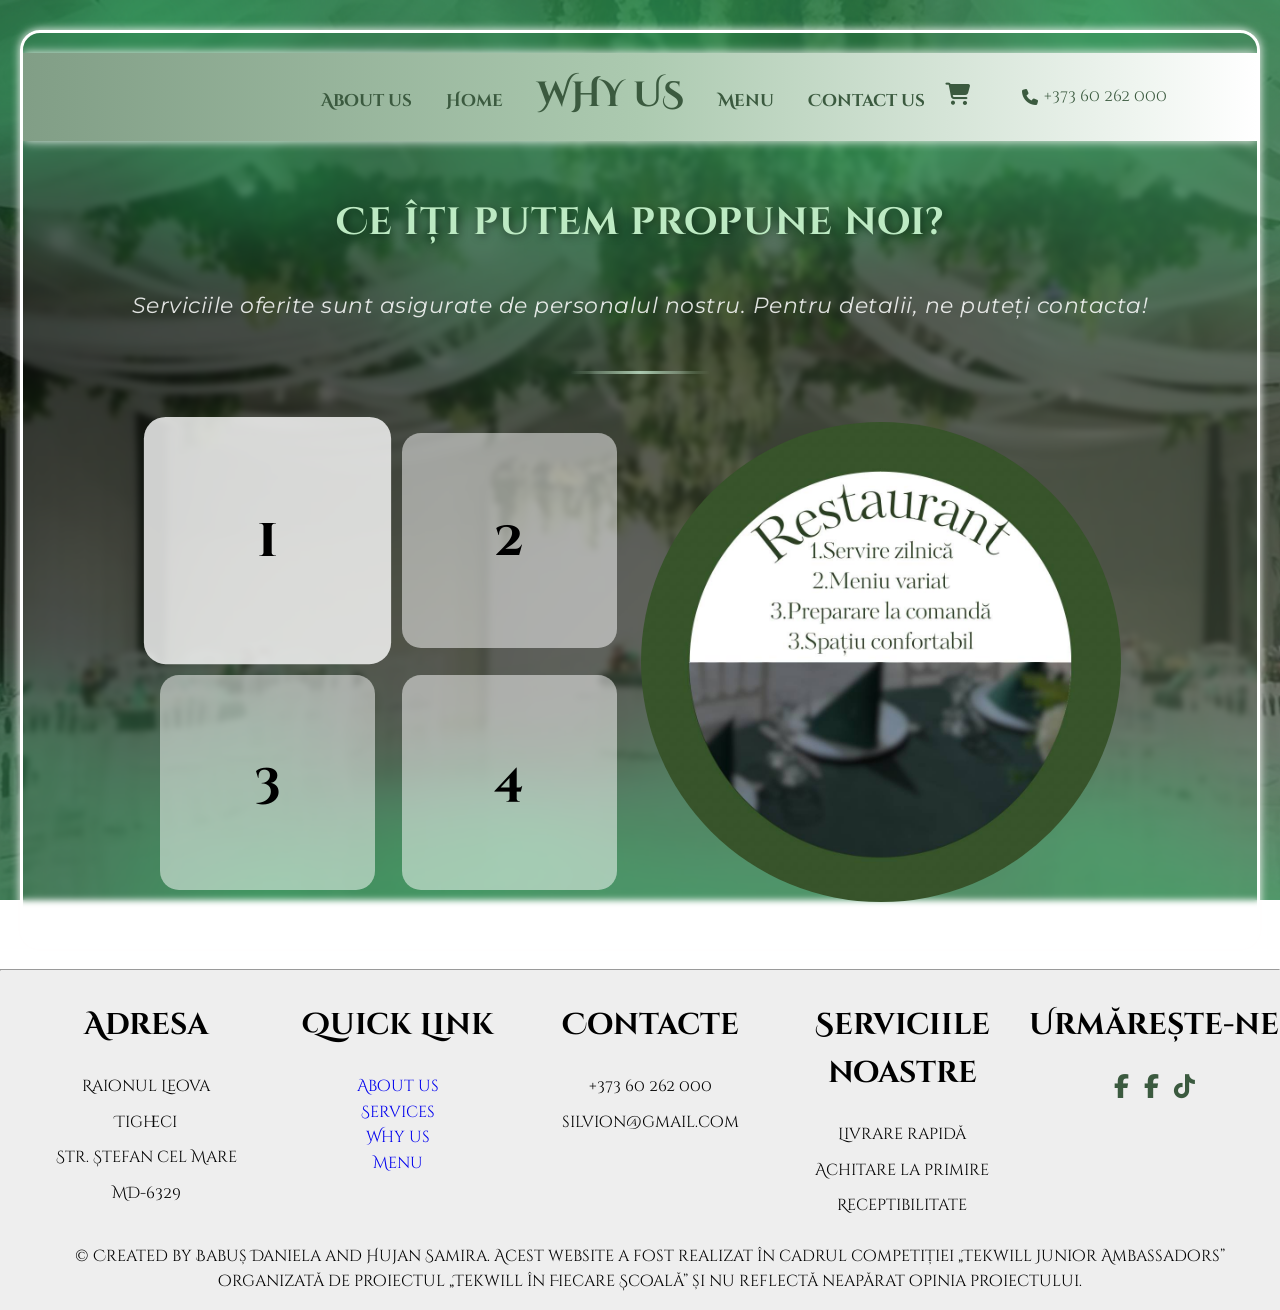
<file: pagini/services.html>
<!DOCTYPE html>
<html lang="en">

<head>
  <meta charset="UTF-8">
  <meta name="viewport" content="width=device-width, initial-scale=1.0">
  <title>Silvion - Services</title>
  <link rel="icon" href="../images/logotipa231.png" type="image/png">
  <link rel="stylesheet" href="../style/style.css">
  <script src="../javascript/magia.js" defer></script>
  <link href='https://fonts.googleapis.com/css?family=Cinzel Decorative' rel='stylesheet'>
  <link rel="preconnect" href="https://fonts.googleapis.com">
  <link rel="preconnect" href="https://fonts.gstatic.com" crossorigin>
  <link href="https://fonts.googleapis.com/css2?family=Imperial+Script&display=swap" rel="stylesheet">
  <link rel="stylesheet" href="https://cdnjs.cloudflare.com/ajax/libs/font-awesome/6.1.1/css/all.min.css"
    integrity="sha512-KfkfwYDsLkIlwQp6LFnl8zNdLGxu9YAA1QvwINks4PhcElQSvqcyVLLD9aMhXd13uQjoXtEKNosOWaZqXgel0g=="
    crossorigin="anonymous" referrerpolicy="no-referrer" />
  <link rel="preconnect" href="https://fonts.googleapis.com">
  <link rel="preconnect" href="https://fonts.gstatic.com" crossorigin>
  <link href="https://fonts.googleapis.com/css2?family=Montserrat:ital,wght@0,100..900;1,100..900&display=swap"
    rel="stylesheet">
</head>

<body>

  <section>
    <nav id="navbar">
      <div class="hamburger" id="hamburger">
        <span></span>
        <span></span>
        <span></span>
      </div>
      <ul>
        <li><a href="aboutus.html">About us</a></li>
        <li><a href="../index.html">Home</a></li>
        <li class="whyus_first_grade"><a href="whyus.html">WHY US</a></li>
        <li><a href="menu.html">Menu</a></li>
        <li><a href="#contactus">Contact us</a></li>
      </ul>
      <div class="icon" id="cartIcon">
        <i class="fa-solid fa-cart-shopping"></i>
      </div>

      <div class="contact-phone">
    <a href="tel:+37360262000">
        <i class="fa-solid fa-phone"></i> +373 60 262 000
    </a>
</div>
    </nav>




    <div class="services-section">
      <h2>Ce îți putem propune noi?</h2>
<p class="services-quote">Serviciile oferite sunt asigurate de personalul nostru. Pentru detalii, ne puteți contacta!</p>
      <div class="services-divider"></div>


      <div class="services-boxes-content">
  <div class="services-boxes">
    <div class="box active" data-target="service1">1</div>
    <div class="box" data-target="service2">2</div>
    <div class="box" data-target="service3">3</div>
    <div class="box" data-target="service4">4</div>
  </div>

  <div class="services-content">
    <img src="../images/service1.jpg" class="content-img active" id="service1" alt="Serviciu 1">
    <img src="../images/service2.jpg" class="content-img" id="service2" alt="Serviciu 2">
    <img src="../images/service3.jpg" class="content-img" id="service3" alt="Serviciu 3">
    <img src="../images/service4.jpg" class="content-img" id="service4" alt="Serviciu 4">
  </div>
</div>

    


  </section>


  <div class="cart" id="cart">
    <span class="close-cart">&times;</span>
    <h3>Coșul tău</h3>
    <div id="cart-items"></div>
    <hr>
    <div id="total">Total: 0 Lei</div>
    <button id="orderNowBtn">Comandă acum</button>
  </div>
  <hr>
  <div id="title"></div>



  <div id="orderModal" class="modal">
    <div class="modal-content">
      <span class="close">&times;</span>
      <h2>Finalizează comanda</h2>
      <form id="orderForm">
        <label>Nume și Prenume:</label>
        <input type="text" name="name" required>

        <label>Email:</label>
        <input type="email" name="email" required>

        <label>Telefon:</label>
        <input type="text" name="phone" required>

        <label>Adresă:</label>
        <input type="text" name="address" required>

        <label>Mesaj / Notițe:</label>
        <textarea name="message" rows="4"></textarea>

        <button type="submit">Finalizează comanda</button>
      </form>

      <div id="orderSummary"></div>
    </div>
  </div>


  <footer>
    <div class="footer_main" id="contactus">
      <div class="footer_tag">
        <h2>Adresa</h2>
        <p>Raionul Leova</p>
        <p>Tigheci</p>
        <p>Str. Ștefan cel Mare</p>
        <p>MD-6329</p>
      </div>

      <div class="footer_tag">
        <h2>Quick Link</h2>
        <a href="aboutus.html">About us</a>
        <a href="services.html">Services</a>
        <a href="whyus.html">Why us</a>
        <a href="menu.html">Menu</a>
      </div>

      <div class="footer_tag">
        <h2>Contacte</h2>
        <p>+373 60 262 000</p>
        <p>silvion@gmail.com</p>
      </div>

      <div class="footer_tag">
        <h2>Serviciile noastre</h2>
        <p>Livrare rapidă</p>
        <p>Achitare la primire</p>
        <p>Receptibilitate</p>
      </div>

      <div class="footer_tag">
        <h2>Urmărește-ne</h2>
        <div class="social-icons">
          <a href="https://www.facebook.com/p/Silvion-100064272423143/" target="_blank">
            <i class="fa-brands fa-facebook-f"></i></a>
          <a href="https://www.facebook.com/silvia.timofti.1" target="_blank">
            <i class="fa-brands fa-facebook-f"></i></a>
          <a href="https://www.tiktok.com/@silvion58" target="_blank">
            <i class="fa-brands fa-tiktok"></i></a>
        </div>
      </div>

    </div>

    <p class="end">© Created by Babuș Daniela and Hujan Samira. Acest website a fost realizat în cadrul
      competiției „Tekwill Junior Ambassadors” organizată de proiectul „Tekwill în Fiecare
      Școală” și nu reflectă neapărat opinia proiectului.</p>

  </footer>
</body>

</html>
</file>
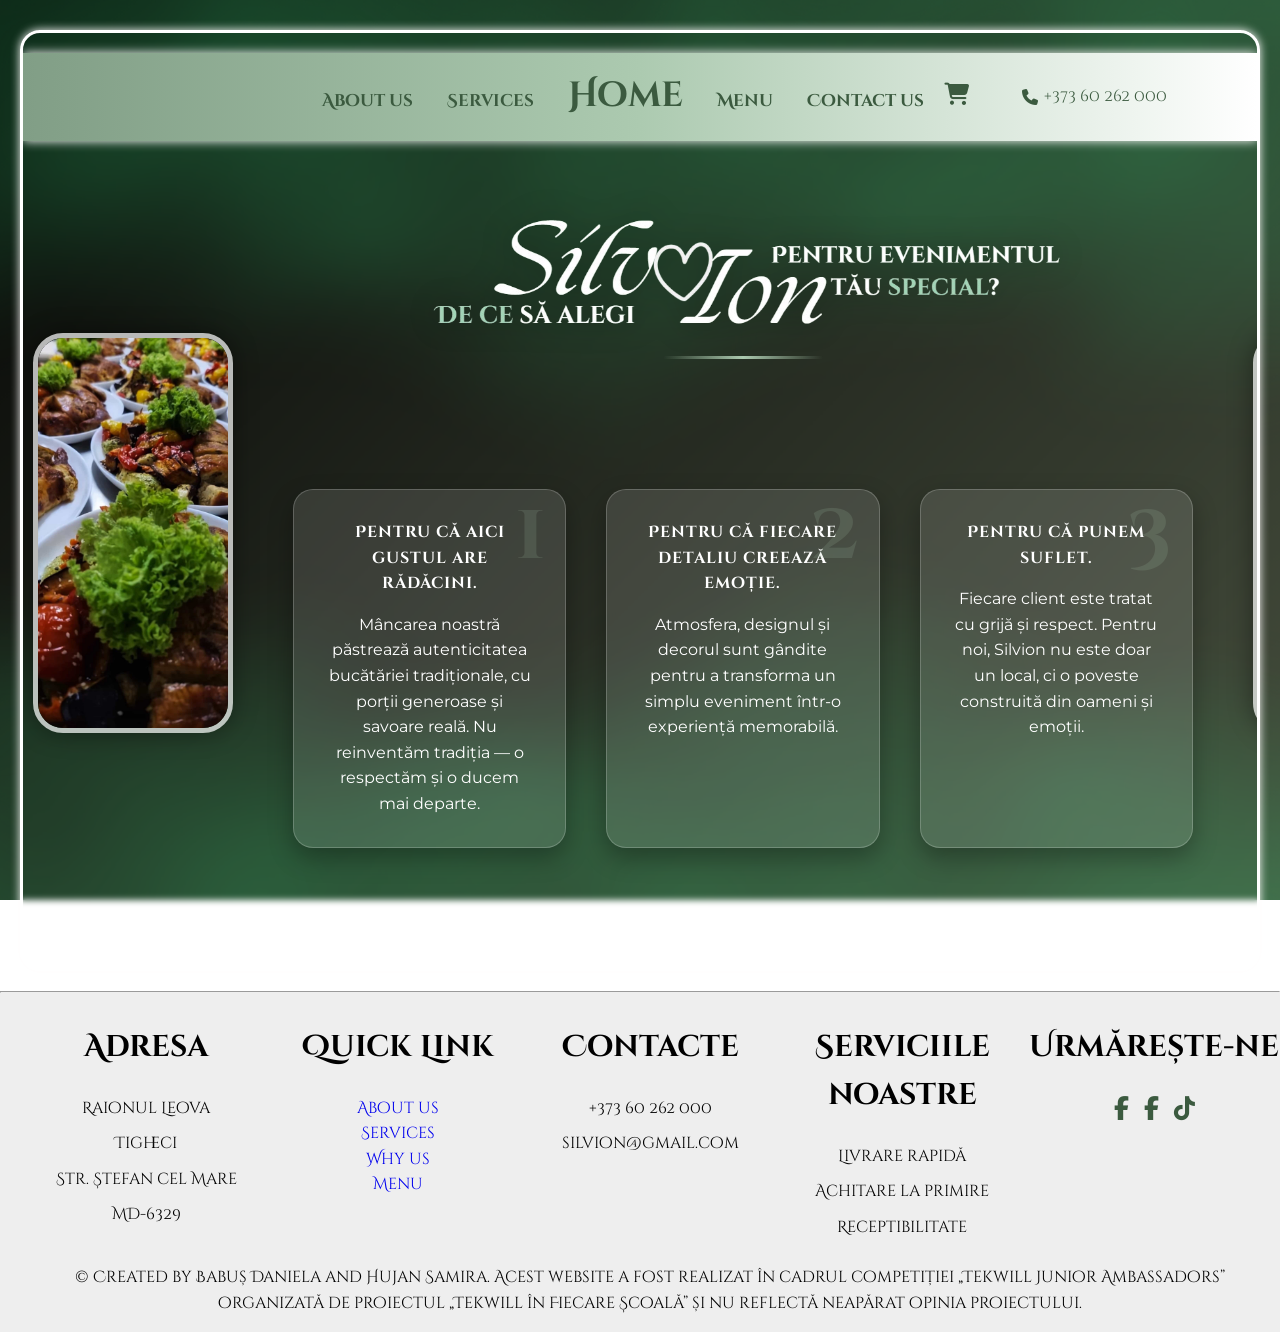
<file: pagini/whyus.html>
<!DOCTYPE html>
<html lang="en">

<head>
    <meta charset="UTF-8">
    <meta name="viewport" content="width=device-width, initial-scale=1.0">
    <title>Silvion - Why us?</title>
    <link rel="icon" href="../images/logotipa231.png" type="image/png">
    <link rel="stylesheet" href="../style/style.css">
    <script src="../javascript/magia.js" defer></script>
    <link href='https://fonts.googleapis.com/css?family=Cinzel Decorative' rel='stylesheet'>
    <link rel="preconnect" href="https://fonts.googleapis.com">
    <link rel="preconnect" href="https://fonts.gstatic.com" crossorigin>
    <link href="https://fonts.googleapis.com/css2?family=Imperial+Script&display=swap" rel="stylesheet">
    <link rel="stylesheet" href="https://cdnjs.cloudflare.com/ajax/libs/font-awesome/6.1.1/css/all.min.css"
        integrity="sha512-KfkfwYDsLkIlwQp6LFnl8zNdLGxu9YAA1QvwINks4PhcElQSvqcyVLLD9aMhXd13uQjoXtEKNosOWaZqXgel0g=="
        crossorigin="anonymous" referrerpolicy="no-referrer" />
    <link rel="preconnect" href="https://fonts.googleapis.com">
    <link rel="preconnect" href="https://fonts.gstatic.com" crossorigin>
    <link href="https://fonts.googleapis.com/css2?family=Montserrat:ital,wght@0,100..900;1,100..900&display=swap"
        rel="stylesheet">
</head>

<body class="backimg2">

    <section>
        <nav id="navbar">
            <div class="hamburger" id="hamburger">
                <span></span>
                <span></span>
                <span></span>
            </div>
            <ul>
                <li><a href="aboutus.html">About us</a></li>
                <li><a href="services.html">Services</a></li>
                <li class="whyus_first_grade"><a href="../index.html">Home</a></li>
                <li><a href="menu.html">Menu</a></li>
                <li><a href="#contactus">Contact us</a></li>
            </ul>
            <div class="icon" id="cartIcon">
                <i class="fa-solid fa-cart-shopping"></i>
            </div>

            <div class="contact-phone">
    <a href="tel:+37360262000">
        <i class="fa-solid fa-phone"></i> +373 60 262 000
    </a>
</div>
        </nav>


        <div class="whyus-wrapper">

            <div class="whyus-img left">
                <img src="../images/mancare.jpg" alt="Mâncare tradițională">
            </div>


            <div class="whyus-content">

                <div class="logo2">
                    <img src="../images/logodinnou.png" alt="Silvion logo">
                </div>

                <div class="decor-line"></div>


                <div class="whyus-columns">

                    <div class="whyus-box">
                        <h3>1</h3>
                        <h4>Pentru că aici gustul are rădăcini.</h4>
                        <p>
                            Mâncarea noastră păstrează autenticitatea bucătăriei tradiționale,
                            cu porții generoase și savoare reală. Nu reinventăm tradiția —
                            o respectăm și o ducem mai departe.
                        </p>
                    </div>

                    <div class="whyus-box">
                        <h3>2</h3>
                        <h4>Pentru că fiecare detaliu creează emoție.</h4>
                        <p>
                            Atmosfera, designul și decorul sunt gândite pentru a transforma
                            un simplu eveniment într-o experiență memorabilă.
                        </p>
                    </div>

                    <div class="whyus-box">
                        <h3>3</h3>
                        <h4>Pentru că punem suflet.</h4>
                        <p>
                            Fiecare client este tratat cu grijă și respect.
                            Pentru noi, Silvion nu este doar un local,
                            ci o poveste construită din oameni și emoții.
                        </p>
                    </div>


                </div>
            </div>

            <div class="whyus-img right">
                <img src="../images/eveniment.jpg" alt="Eveniment">
            </div>

        </div>






    </section>





    <div class="cart" id="cart">
        <span class="close-cart">&times;</span>
        <h3>Coșul tău</h3>
        <div id="cart-items"></div>
        <hr>
        <div id="total">Total: 0 Lei</div>
        <button id="orderNowBtn">Comandă acum</button>
    </div>
    <hr>
    <div id="title"></div>



    <div id="orderModal" class="modal">
        <div class="modal-content">
            <span class="close">&times;</span>
            <h2>Finalizează comanda</h2>
            <form id="orderForm">
                <label>Nume și Prenume:</label>
                <input type="text" name="name" required>

                <label>Email:</label>
                <input type="email" name="email" required>

                <label>Telefon:</label>
                <input type="text" name="phone" required>

                <label>Adresă:</label>
                <input type="text" name="address" required>

                <label>Mesaj / Notițe:</label>
                <textarea name="message" rows="4"></textarea>

                <button type="submit">Finalizează comanda</button>
            </form>

            <div id="orderSummary"></div>
        </div>
    </div>






    <footer>
        <div class="footer_main" id="contactus">
            <div class="footer_tag">
                <h2>Adresa</h2>
                <p>Raionul Leova</p>
                <p>Tigheci</p>
                <p>Str. Ștefan cel Mare</p>
                <p>MD-6329</p>
            </div>

            <div class="footer_tag">
                <h2>Quick Link</h2>
                <a href="aboutus.html">About us</a>
                <a href="services.html">Services</a>
                <a href="whyus.html">Why us</a>
                <a href="menu.html">Menu</a>
            </div>

            <div class="footer_tag">
                <h2>Contacte</h2>
                <p>+373 60 262 000</p>
                <p>silvion@gmail.com</p>
            </div>

            <div class="footer_tag">
                <h2>Serviciile noastre</h2>
                <p>Livrare rapidă</p>
                <p>Achitare la primire</p>
                <p>Receptibilitate</p>
            </div>

            <div class="footer_tag">
                <h2>Urmărește-ne</h2>
                <div class="social-icons">
                    <a href="https://www.facebook.com/p/Silvion-100064272423143/" target="_blank">
                        <i class="fa-brands fa-facebook-f"></i></a>
                    <a href="https://www.facebook.com/silvia.timofti.1" target="_blank">
                        <i class="fa-brands fa-facebook-f"></i></a>
                    <a href="https://www.tiktok.com/@silvion58" target="_blank">
                        <i class="fa-brands fa-tiktok"></i></a>
                </div>
            </div>

        </div>

        <p class="end">© Created by Babuș Daniela and Hujan Samira. Acest website a fost realizat în cadrul
            competiției „Tekwill Junior Ambassadors” organizată de proiectul „Tekwill în Fiecare
            Școală” și nu reflectă neapărat opinia proiectului.</p>

    </footer>
</body>

</html>
</file>
<file: style/style.css>
* {
    margin: 0;
    padding: 0;
    box-sizing: border-box;
}

html {
    scroll-behavior: smooth;
}

body {
    background-image: url(../images/Silv.png);
    background-size: cover;
    background-position: center;
    background-repeat: no-repeat;
    background-attachment: fixed;
    margin: 0;
    line-height: 1.6;
    font-family: 'Cinzel Decorative'
}


.backimg {
    background-image: url(../images/silv2.png);
    background-size: cover;
    background-position: center;
    background-repeat: no-repeat;
    background-attachment: fixed;
    margin: 0;

}

.backimg2 {
    background-image: url(../images/Silvblur2.png);
    background-size: cover;
    background-position: center;
    background-repeat: no-repeat;
    background-attachment: fixed;
    margin: 0;

}

.backimg3 {
    background-image: url(../images/silv22.png);
    background-size: cover;
    background-position: center;
    background-repeat: no-repeat;
    background-attachment: fixed;
    margin: 0;
}

section {
    width: calc(100% - 40px);
    margin: 30px 20px 20px 20px;
    border: 3px solid #ffffff;
    box-shadow: 0 0 10px rgb(255, 253, 253);
    padding: 20px;
    display: flex;
    flex-direction: column;
    min-height: calc(100vh - 70px);
    border-radius: 20px;
    backdrop-filter: blur(3px);
    overflow: hidden;
}

#navbar {
    top: 20px;
    width: 100%;
    padding: 15px;
    transition: top 0.3s ease;
}



section nav {
    display: flex;
    justify-content: center;
    align-items: center;
    position: fixed;
    right: 0;
    left: 0;
    background: white;
    box-shadow: 0 0 10px rgb(255, 253, 253);
    background: linear-gradient(90deg,
            #819e86,
            #accab0,
            #ffffff);
    z-index: 800;
}

section nav ul li {
    display: inline-block;
    margin: 0 15px;
    justify-content: center;
}

section nav ul li a {
    text-decoration: none;
    color: #3b5a3f;
    font-weight: bold;
    font-size: 17px;
    transition: 0.1s;
}

section nav ul li.whyus_first_grade a {
    font-size: 35px;
}


section nav ul li a::after {
    content: '';
    width: 0;
    height: 2px;
    background: #233826;
    display: block;
    transition: 0.2s;
}


section nav ul li a:hover {
    color: #233826;
}

section nav .icon i {
    font-size: 22px;
    color: #3b5a3f;
    margin: 0 5px;
    cursor: pointer;
    transition: 0.3s;
}

section nav .icon i:hover {
    color: #233826;
}

.contact-phone{
    position: absolute;
    right: 90px;  
    top: 50%;
    transform: translateY(-50%);
}

.contact-phone a{
    display: flex;
    align-items: center;
    gap: 6px;
    text-decoration: none;
    color: #3b5a3f;
}



.logo {
    text-align: center;
    margin-top: 150px;
}

.logo img {
    width: 80%;
    max-width: 500px;
    height: auto;
    display: inline-block;
}

@media (min-width: 1024px) {
    .logo {
        margin-top: 200px; 
    }

    .logo img {
        width: 600px; 
        max-width: 600px;
    }
}



.descriere {
    text-align: center;
    color: #ffffff;
    position: relative;
    margin-left: 330px;
    margin-top: 50px;
    line-height: 25px;
    font-size: 22px;
    width: 800px;

}

footer {
    width: 100%;
    padding: 30px 0 0 20px;
    background: #eee;
    margin-top: auto;
    margin-left: 0px;
    margin-right: 0px;
}

footer .footer_main {
    display: grid;
    grid-template-columns: 1fr 1fr 1fr 1fr 1fr;
}

footer .footer_main .footer_tag {
    text-align: center;
}

footer .footer_main .footer_tag h2 {
    color: #000;
    margin-bottom: 25px;
    font-size: 30px;
}

footer .footer_main .footer_tag p {
    margin: 10px 0;
}

footer .footer_main .footer_tag a {
    text-decoration: none;
    display: flex;
    flex-direction: column;
}


footer .end {
    display: flex;
    align-items: center;
    justify-content: center;
    padding: 15px;
    text-align: center;
}


.social-icons {
    display: flex;
    justify-content: center;
    gap: 15px;
}

.social-icons a {
    color: #3b5a3f;
    font-size: 24px;
}

.social-icons a:hover {
    color: #233826;
}

.titlumenu {
    margin-top: 100px;
    color: #accab0;
    font-size: 50px;
    text-align: center;
}

.menudescriere {
    font-family: 'Montserrat', sans-serif;
    font-size: 18px;
    color: #fff;
    text-align: center;
}




.highlight-menu {
    display: block;
    margin-top: 18px;
    padding: 15px 20px;
    border-left: 4px solid #6f8f75;
    background: rgba(255, 255, 255, 0.06);
    font-weight: 500;
    border-radius: 8px;
}






.container {
    margin-top: 50px;
    display: grid;
    grid-template-columns: repeat(5, 1fr);
    gap: 30px;
    padding: 20px;
}

@media (max-width: 1400px) {
    .container {
        grid-template-columns: repeat(4, 1fr);
    }
}

@media (max-width: 1200px) {
    .container {
        grid-template-columns: repeat(3, 1fr);
    }
}

@media (max-width: 900px) {
    .container {
        grid-template-columns: repeat(2, 1fr);
    }
}

@media (max-width: 500px) {
    .container {
        grid-template-columns: 1fr;
    }
}


.card {
    background: #ffffffcc;
    border-radius: 15px;
    box-shadow: 0 8px 20px rgba(0, 0, 0, 0.2);
    width: 250px;
    text-align: center;
    padding: 15px;
    transition: transform 0.3s, box-shadow 0.3s;
}

.card:hover {
    transform: translateY(-5px);
    box-shadow: 0 12px 25px rgba(0, 0, 0, 0.3);
}

.card img {
    width: 100%;
    height: 200px;
    object-fit: cover;
    border-radius: 50px;
}

.title {
    font-weight: bold;
    font-size: 18px;
    margin: 15px 0;
    color: #3b5a3f;
}

.card button {
    background-color: #3b5a3f;
    color: #fff;
    font-weight: bold;
    padding: 10px 15px;
    border: none;
    border-radius: 10px;
    cursor: pointer;
    transition: background 0.3s, transform 0.2s;
}

.card button:hover {
    background-color: #233826;
    transform: scale(1.05);
}


.cart {
    display: none;
    position: fixed;
    top: 80px;
    right: 20px;
    width: 300px;
    max-height: 400px;
    overflow-y: auto;
    background: #ffffffcc;
    border: 2px solid #3b5a3f;
    border-radius: 15px;
    padding: 15px;
    box-shadow: 0 10px 25px rgba(0, 0, 0, 0.3);
    text-align: center;
    z-index: 10000;
}

.cartImg {
    display: flex;
    align-items: center;
    justify-content: space-between;
    margin-bottom: 15px;
    padding: 10px;
    background: #f0f0f0cc;
    border-radius: 10px;
}

.cartImg img {
    width: 50px;
    height: 50px;
    object-fit: cover;
    border-radius: 8px;
}

.cartImg div {
    flex: 1;
    margin-left: 10px;
    text-align: left;
    font-weight: bold;
    color: #3b5a3f;
}

.cartImg button {
    background-color: #c0392b;
    border: none;
    color: white;
    padding: 5px 10px;
    border-radius: 8px;
    cursor: pointer;
    transition: 0.2s;
    font-family: 'Montserrat', sans-serif;
}

.cartImg button:hover {
    background-color: #e74c3c;
    transform: scale(1.05);
}

.close-cart {
    position: absolute;
    top: 10px;
    right: 15px;
    font-size: 22px;
    font-weight: bold;
    color: #3b5a3f;
    cursor: pointer;
    transition: 0.2s;
}

.close-cart:hover {
    color: #263629;
}


.ingredients {
    font-family: 'Montserrat', sans-serif;
    font-size: 15px;
}

.price {
    font-size: 16px;
    color: #555;
    margin-bottom: 10px;
}

.quantity input {
    width: 50px;
    padding: 5px;
    border-radius: 5px;
    border: 1px solid #ccc;
}

#total {
    font-weight: bold;
    font-size: 18px;
    color: #233826;
    margin-top: 10px;
}

details.mancarecalda {
    margin-top: 40px;
    background: #202e22;
    border-radius: 20px;
    padding: 15px;
    box-shadow: 0 10px 25px rgba(0, 0, 0, 0.2);
    transition: all 0.3s ease;
}


details.mancarecalda summary {
    list-style: none;
    cursor: pointer;
    font-size: 28px;
    font-weight: bold;
    color: #d9e2da;
    text-align: center;
    padding: 10px;
    border-radius: 15px;
    background: linear-gradient(90deg, #263629, #3b5a3f);
    transition: background 0.3s, transform 0.2s;
}

details.mancarecalda summary::-webkit-details-marker {
    display: none;
}

details.mancarecalda summary:hover {
    background: linear-gradient(90deg, #526756, #516a55);
    transform: scale(1.02);
}

details.mancarecalda[open] summary {
    margin-bottom: 30px;
    background: linear-gradient(90deg, #3b5a3f, #6f8f75);
    color: white;
}

details.mancarecalda .container {
    animation: fadeSlide 0.5s ease;
}

@keyframes fadeSlide {
    from {
        opacity: 0;
        transform: translateY(-15px);
    }

    to {
        opacity: 1;
        transform: translateY(0);
    }
}





.whyus-wrapper {
    margin-top: 140px;
    display: flex;
    align-items: center;
    justify-content: center;
    gap: 60px;
    margin: 120px auto 60px;
    max-width: 1400px;
    padding: 40px 20px;
}

.whyus-img {
    align-self: flex-start;
    margin-top: 60px;
}


.whyus-img img {
    object-fit: cover;
    border-radius: 30px;
    border: 5px solid rgba(255, 255, 255, 0.7);
    box-shadow: 0 0 25px rgba(0, 0, 0, 0.4);
    transition: transform 0.4s ease;
    width: 200px;
    height: 400px;
    display: flex;
    align-items: flex-start;

}

.whyus-img.left {
    margin-top: 120px;
}

.whyus-img.right {
    margin-top: 120px;
}


.whyus-img img:hover {
    transform: scale(1.05);
}

.whyus-content {
    max-width: 900px;
    text-align: center;
    color: #ffffff;
}

.logo2 {
    display: flex;
    justify-content: center;
    margin: 20px 0 10px;
}

.logo2 img {
    max-width: 90%;
    height: auto;
    filter: drop-shadow(0 0 15px rgba(0, 0, 0, 0.4));
    width: 640px;
    margin-top: -40px;
}

.decor-line {
    width: 160px;
    height: 3px;
    margin: 20px auto 40px;
    background: linear-gradient(90deg, transparent, #accab0, transparent);
    border-radius: 2px;
}


.script {
    font-family: 'Imperial Script', cursive;
    font-size: 64px;
}

.heart-inline {
    margin: 0 8px;
}

.whyus-columns {
    display: flex;
    gap: 40px;
    justify-content: center;
    align-items: stretch;
    margin-top: 60px;
}

.whyus-box {
    background: rgba(255, 255, 255, 0.08);
    backdrop-filter: blur(4px);
    padding: 30px;
    border-radius: 20px;
    width: 360px;
    box-shadow: 0 10px 25px rgba(0, 0, 0, 0.3);
    margin-top: 70px;
    background: rgba(255, 255, 255, 0.12);
    border: 1px solid rgba(255, 255, 255, 0.2);
    transition: transform 0.3s ease, box-shadow 0.3s ease;
    position: relative;
}

.whyus-box:hover {
    transform: translateY(-8px);
    box-shadow: 0 15px 35px rgba(0, 0, 0, 0.4);
}

.whyus-box h3 {
    font-size: 36px;
    margin-bottom: 10px;
    color: #accab0;
    font-size: 48px;
    margin-bottom: 5px;
    position: absolute;
    top: -20px;
    right: 20px;
    font-size: 80px;
    opacity: 0.15;
}

.whyus-box h4 {
    font-size: 16px;
    margin-bottom: 15px;
    letter-spacing: 1px;
}

.whyus-box p {
    font-family: 'Montserrat', sans-serif;
    font-size: 16px;
    line-height: 1.6;
}

@media (max-width: 1100px) {

    .whyus-img img {
        height: 260px;
        border-radius: 30px;
    }

    .whyus-wrapper {
        flex-direction: column;
    }

    .whyus-columns {
        flex-direction: column;
    }
}

@media (max-width: 768px) {
    .whyus-img img {
        width: 220px;
        height: 220px;
    }

    .whyus-content {
        padding: 0 10px;
    }

    .logo2 {
        transform: scale(1.4);
    }
}



.services-section h2
 { text-align: center;
     margin-bottom: 60px; 
     margin-top: 40px; 
     font-weight: 600; 
     font-size: 38px; color: #bdeac3; 
     text-shadow: 2px 2px 8px rgba(0, 0, 0, 0.4); 
     letter-spacing: 1px; }
     
     .services-subtitle { 
        text-align: center; 
        font-size: 22px; 
        color: rgba(255, 255, 255, 0.8); 
        margin-top: -40px; 
        margin-bottom: 50px; 
        font-family: 'Montserrat', sans-serif; }






.services-section {
    display: flex;
    flex-direction: column;
    justify-content: center;
    align-items: center;
    gap: 24px;          
    padding: 24px;
    padding-top: 100px;  
}

@media (max-width: 768px) {
    .services-section {
        padding-top: 80px; 
        gap: 16px;
    }
}


.services-divider {
    width: 140px;
    height: 3px;
    margin: 24px auto; 
    background: linear-gradient(90deg, transparent, #accab0, transparent);
    border-radius: 2px;
}


.services-quote {
    font-style: italic;
    font-family:'Montserrat', sans-serif ;
    font-size: 22px;
    text-align: center;
    color: rgba(255, 255, 255, 0.85);
    margin-top: -50px;
    letter-spacing: 0.5px;
}


.services-boxes-content {
    display: flex;
    align-items: center;
    justify-content: center;
    gap: 24px;  
    flex-wrap: wrap;
}


.services-boxes {
    display: grid;
    grid-template-columns: repeat(2, 215px);
    grid-template-rows: repeat(2, 215px);
    gap: 27px; 
}

.box {
    display: flex;
    align-items: center;
    justify-content: center;
    font-size: 48px;
    font-weight: bold;
    color: #000;
    background: rgba(255, 255, 255, 0.5);
    border-radius: 19px;
    cursor: pointer;
    transition: all 0.3s ease;
}

.box.active {
    background: rgba(255, 255, 255, 0.8);
    transform: scale(1.15);
}


.services-content {
    position: relative;
    width: 480px;
    height: 480px;
    min-width: 250px;
    min-height: 250px;
}

.content-img {
    position: absolute;
    top: 0;
    left: 0;
    width: 100%;
    height: 100%;
    border-radius: 50%;
    object-fit: cover;
    opacity: 0;
    transition: opacity 0.4s ease, transform 0.4s ease;
}

.content-img.active {
    opacity: 1;
}


@media (max-width: 768px) {
    .services-section {
        gap: 16px;
    }

    .services-boxes-content {
        flex-direction: column;
        gap: 16px;
    }

    .services-boxes {
        grid-template-columns: repeat(2, 70px);
        grid-template-rows: repeat(2, 70px);
        gap: 8px;
    }

    .box {
        font-size: 18px;
        border-radius: 12px;
    }

    .services-content {
        width: 150px;
        height: 150px;
    }

    .services-subtitle {
        font-size: 14px;
    }

    .services-quote {
        font-size: 16px;
        margin-top: 20px;
    }
}






.modal {
    display: none;
    position: fixed;
    z-index: 10001;
    left: 0;
    top: 0;
    width: 100%;
    height: 100%;
    overflow: auto;
    background: rgba(0, 0, 0, 0.6);

}

.modal-content {
    background: linear-gradient(90deg,
            #aab6ac,
            #c4d1c6,
            #ffffff);
    margin: 10% auto;
    padding: 20px;
    border-radius: 15px;
    width: 400px;
    max-width: 90%;
    text-align: center;
}

.modal-content input,
.modal-content textarea {
    width: 90%;
    margin: 8px 0;
    padding: 8px;
    border-radius: 5px;
    border: 1px solid #ccc;
}

.modal-content button {
    margin-top: 10px;
    padding: 10px 15px;
    background-color: #3b5a3f;
    color: white;
    border: none;
    border-radius: 10px;
    cursor: pointer;
    font-family: 'Montserrat', sans-serif;
}

.modal-content button:hover {
    background-color: #233826;
}

.close {
    color: #aaa;
    float: right;
    font-size: 28px;
    font-weight: bold;
    cursor: pointer;
}

.close:hover {
    color: #000;
}

#orderNowBtn {
    padding: 10px 18px;
    background-color: #3b5a3f;
    color: #fff;
    font-weight: bold;
    font-family: 'Montserrat', sans-serif;
    border: none;
    border-radius: 10px;
    cursor: pointer;
    transition: background 0.3s, transform 0.2s;
}

#orderNowBtn:hover {
    background-color: #233826;
    transform: scale(1.05);
}





.about-map {
    position: relative;
    padding: 140px 60px 20px;
    margin-bottom: 0;
    overflow: hidden;
}



.about-title {
    position: relative;
    text-align: right;
    font-size: 52px;
    color: #90b796;
    letter-spacing: 2px;
    margin-bottom: 140px;
}

.about-title .line {
    display: block;
    width: 120px;
    height: 3px;
    background: linear-gradient(90deg, transparent, #accab0);
    margin-left: auto;
    margin-bottom: 12px;
}

.about-title .subtitle {
    display: block;
    font-family: 'Imperial Script', cursive;
    font-size: 34px;
    color: rgba(255, 255, 255, 0.8);
    margin-top: -10px;
}

.about-decor {
    position: absolute;
    border-radius: 50%;
    filter: blur(90px);
    opacity: 0.45;
    pointer-events: none;
}



.map-card {
    animation: floatCard 6s ease-in-out infinite;
}

@keyframes floatCard {
    0% {
        transform: translateY(0);
    }

    50% {
        transform: translateY(-6px);
    }

    100% {
        transform: translateY(0);
    }
}


.map-img::after {
    content: "";
    position: absolute;
    inset: 0;
    border-radius: 26px;
    box-shadow: inset 0 0 0 1px rgba(255, 255, 255, 0.25);
}



.map-cards {
    position: relative;
    max-width: 1200px;
    margin: 0 auto;
    min-height: 700px;
}


.map-card {
    position: absolute;
    background: rgba(255, 255, 255, 0.9);
    padding: 32px;
    border-radius: 22px;
    width: 420px;
    box-shadow: 0 12px 30px rgba(0, 0, 0, 0.25);
}

.map-card h3 {
    font-size: 28px;
    color: #3b5a3f;
    margin-bottom: 10px;
}

.map-card p {
    font-family: 'Montserrat', sans-serif;
    line-height: 1.6;
}

.map-card.left {
    top: 0;
    left: 10;
}

.map-card.right {
    top: 220px;
    right: 0;
}

.map-card.center {
    top: 460px;
    left: 50%;
    transform: translateX(-50%);
    text-align: center;
}


.map-img {
    position: absolute;
    width: 260px;
    height: 360px;
    object-fit: cover;
    border-radius: 26px;
    opacity: 0.85;
    box-shadow: 0 18px 40px rgba(0, 0, 0, 0.35);
}


.img-1 {
    top: 120px;
    left: 38%;
    transform: rotate(-4deg);
}

.img-2 {
    top: 360px;
    right: 35%;
    transform: rotate(5deg);
}

.img-3 {
    top: 650px;
    left: 35%;
    transform: rotate(-3deg);
}



.soft-bg {
    position: fixed;
    inset: 0;
    z-index: 0;
    pointer-events: none;
    overflow: hidden;
}

.soft {
    position: absolute;
    border-radius: 50%;
    filter: blur(120px);
    opacity: 0.45;
}

.s1 {
    width: 420px;
    height: 420px;
    background: #9bbfa2;
    top: 10%;
    left: -120px;
}

.s2 {
    width: 360px;
    height: 360px;
    background: #cfe3d3;
    top: 45%;
    right: -120px;
}

.s3 {
    width: 300px;
    height: 300px;
    background: #accab0;
    bottom: -100px;
    left: 35%;
}


.titlu-galerie {
    text-align: center;
    font-size: 48px;
    margin-top: 120px;
    margin-bottom: 20px;
    letter-spacing: 3px;
    color: #accab0;
    position: relative;
    text-transform: uppercase;
}

.titlu-galerie::before,
.titlu-galerie::after {
    content: "";
    display: block;
    width: 120px;
    height: 3px;
    margin: 15px auto;
    background: linear-gradient(90deg, transparent, #accab0, transparent);
    border-radius: 2px;
}

.titlu-galerie::after {
    width: 60px;
}



.gallery {
    display: grid;
    grid-template-columns: repeat(auto-fit, minmax(280px, 1fr));
    gap: 25px;
    max-width: 1100px;
    margin: 60px auto 100px;
    padding: 0 20px;
}

.gallery img {
    width: 100%;
    aspect-ratio: 4 / 3;
    object-fit: cover;
    border-radius: 20px;
    transition: transform 0.4s ease, filter 0.4s ease, box-shadow 0.4s ease;
    filter: brightness(0.85) saturate(90%);
    box-shadow: 0 10px 30px rgba(0, 0, 0, 0.25);
    cursor: pointer;
}

.gallery img:hover {
    transform: scale(1.08);
    filter: brightness(1) saturate(110%);
    box-shadow: 0 20px 50px rgba(0, 0, 0, 0.45);
}




.locatie-title {
    text-align: center;
    font-size: 46px;
    margin: 100px 0 40px;
    color: #accab0;
    letter-spacing: 2px;
    position: relative;
}

.locatie-title span {
    display: block;
    width: 120px;
    height: 3px;
    margin: 15px auto;
    background: linear-gradient(90deg, transparent, #accab0, transparent);
    border-radius: 2px;
}

.location-section {
    display: flex;
    gap: 50px;
    align-items: center;
    justify-content: center;
    max-width: 1200px;
    margin: 0 auto 100px;
    padding: 0 20px;
}

.location-map {
    flex: 1;
    border-radius: 25px;
    overflow: hidden;
    box-shadow: 0 15px 40px rgba(0, 0, 0, 0.35);
}

.location-info {
    flex: 1;
    background: rgba(255, 255, 255, 0.12);
    backdrop-filter: blur(5px);
    padding: 35px;
    border-radius: 25px;
    color: #ffffff;
    box-shadow: 0 10px 30px rgba(0, 0, 0, 0.25);
}

.location-info h3 {
    color: #accab0;
    margin-bottom: 15px;
}

.location-info p {
    font-family: 'Montserrat', sans-serif;
    margin-bottom: 10px;
    line-height: 1.6;
}

.hamburger {
    display: none;
    flex-direction: column;
    gap: 6px;
    cursor: pointer;
    position: absolute;
    left: 20px;
}

.hamburger span {
    width: 28px;
    height: 3px;
    background: #3b5a3f;
    border-radius: 2px;
    transition: 0.3s ease;
}

@media (max-width: 900px) {
    .location-section {
        flex-direction: column;
    }

    section nav {
        justify-content: center;
        height: 70px;
    }

    .hamburger {
        display: flex;
        z-index: 1001;
    }

    section nav ul {
        position: fixed;
        top: 70px;
        left: 0;
        width: 100%;
        flex-direction: column;
        align-items: center;
        background: linear-gradient(90deg,
                #819e86,
                #accab0,
                #ffffff);
        padding: 30px 0;
        display: none;
        box-shadow: 0 10px 20px rgba(0, 0, 0, 0.15);
        z-index: 1000;
    }

    section nav ul li {
        display: block;
        margin: 18px 0;
        text-align: center;
    }

    section nav ul.active {
        display: flex;
    }

    section nav .icon {
        position: absolute;
        right: 20px;
    }

    section {
        width: 95%;
        margin: 20px auto;
        padding: 20px;
    }

    section nav {
        justify-content: space-between;
        padding: 0 20px;
        height: 70px;
    }

    .logo {
        position: relative;
        width: 100%;
        height: 250px;
        margin-top: 120px;
    }

    .sil {
        position: absolute;
        top: 40px;
        left: 30%;
        transform: translateX(-50%);
        font-size: 90px;
        margin: 0;
    }

    .heart {
        position: absolute;
        top: 80px;
        left: 52%;
        transform: translateX(-50%);
        font-size: 70px;
        margin: 0;
    }

    .ion {
        position: absolute;
        top: 80px;
        left: 70%;
        transform: translateX(-50%);
        font-size: 90px;
        margin: 0;
    }

    .descriere {
        width: 100%;
        margin: 40px auto 0;
        text-align: center;
        font-size: 16px;
        padding: 0 15px;
    }

    footer .footer_main {
        grid-template-columns: 1fr;
        gap: 30px;
        text-align: center;
    }

    footer {
        padding: 30px 10px;
    }

    .cart {
        width: 90%;
        right: 5%;
    }

    .titlumenu {
        font-size: 32px;
        margin-top: 100px;
    }

    .menudescriere {
        width: 95%;
        font-size: 14px;
    }

    .cart {
        width: 90%;
        right: 5%;
    }

    .services-section h2 {
        font-size: 30px;
        text-align: center;
    }

    .services-subtitle {
        font-size: 16px;
        padding: 0 10px;
    }

    .services-boxes {
        flex-direction: column;
        gap: 20px;
        margin-top: 30px;
    }

    .box {
        width: 100%;
        font-size: 50px;
    }

    .services-content {
        margin-top: 30px;
    }

    .services-quote {
        font-size: 16px;
        text-align: center;
        margin-top: 30px;
        padding: 0 10px;
    }

    .about-title {
        font-size: 32px;
        text-align: center;
        z-index: 2;
    }

    .about-title .subtitle {
        display: block;
        font-size: 20px;
        margin-top: 5px;
        z-index: 2;
    }

    .about-map {
        display: flex;
        flex-direction: column;
        align-items: center;
    }

    .map-cards {
        display: flex;
        flex-direction: column;
        gap: 20px;
        margin-top: 20px;
        min-height: auto;
    }

    .map-card {
        position: relative;
        width: 100%;
        padding: 20px;
        text-align: center;
        transform: none;
    }

    .map-card h3 {
        font-size: 20px;
    }

    .map-card p {
        font-size: 14px;
    }

    .map-card.left,
    .map-card.right,
    .map-card.center {
        position: relative;
        top: auto;
        left: auto;
        right: auto;
        transform: none;
    }


    .gallery {
        display: grid;
        grid-template-columns: repeat(2, 1fr);
        gap: 10px;
    }

    .gallery img {
        width: 100%;
        height: 120px;
        object-fit: cover;
        border-radius: 10px;
    }

    .location-section {
        flex-direction: column;
        gap: 30px;
    }

    .location-map iframe {
        height: 250px;
    }

    .location-info {
        text-align: center;
    }

    .location-info h3 {
        font-size: 18px;
    }

    .location-info p {
        font-size: 14px;
    }

    .whyus-wrapper {
        display: flex;
        flex-direction: column;
        gap: 15px;
    }

    .whyus-img {
        margin-top: 0;
        width: 100%;
        display: flex;
        justify-content: center;
    }

    .whyus-img img {
        width: 100%;
        max-width: 500px;
        height: 240px;
        object-fit: cover;
        border-radius: 20px;
        margin: 0;
    }

    .whyus-columns {
        flex-direction: column;
        align-items: center;
        gap: 25px;
        margin-top: 30px;
    }

    .whyus-box {
        width: 100%;
        margin-top: 0;
        padding: 20px;
    }

    .whyus-box h3 {
        font-size: 50px;
        top: -10px;
        right: 15px;
    }

    .logo2 img {
        width: 100%;
        height: 100%;
        margin-top: 0;
    }

    .whyus-box h4 {
        font-size: 16px;
        margin-bottom: 10px;
    }

    .whyus-box p {
        font-size: 14px;
        line-height: 1.6;
    }

    .whyus-img.left {
        order: 2;
    }

    .whyus-content {
        order: 1;
    }

    .whyus-img.right {
        order: 3;
    }

    .map-img {
        margin-top: 200px;
    }
}


.review-title {
        font-size: 50px;
        text-align: center;
        z-index: 2;
        color: #90b796;
    }



.box-review {
    display: flex;
    flex-wrap: wrap;
    justify-content: center;
    gap: 25px;
    padding: 20px;
}


.boxuri {
    flex: 1 1 300px;
    max-width: 420px;
    background: rgba(255,255,255,0.08);
    backdrop-filter: blur(10px);
    border-radius: 20px;
    padding: 20px;
    position: relative;
    transition: 0.3s;
    box-shadow: 0 8px 25px rgba(0,0,0,0.2);
}


.boxuri:hover {
    transform: translateY(-5px) scale(1.02);
}


.boxuri .stars {
    margin-bottom: 10px;
}

.boxuri .stars i {
    color: #90b796;
    font-size: 16px;
}


.boxuri p {
    color: #f1f1f1;
    font-size: 15px;
    line-height: 1.6;
    margin-bottom: 15px;
    font-family: 'Montserrat', sans-serif
}


.boxuri .user {
    display: flex;
    align-items: center;
}

.boxuri .user img {
    width: 45px;
    height: 45px;
    border-radius: 50%;
    margin-right: 10px;
}

.boxuri .user h3 {
    font-size: 20px;
    color: #ffffff;
}


.boxuri .fa-quote-right {
    position: absolute;
    bottom: 15px;
    right: 15px;
    font-size: 22px;
    color: #9bbfa2;
    opacity: 0.6;
}


@media (max-width: 768px) {
    .boxuri {
        flex: 1 1 100%;
    }
}



#orderNowBtn:disabled {
  opacity: 0.5;
  cursor: not-allowed;
}


#toast {
  position: fixed;
  bottom: 30px;
  right: 30px;
  background: #333;
  color: #fff;
  padding: 12px 20px;
  border-radius: 10px;
  font-size: 14px;
  opacity: 0;
  transform: translateY(20px);
  transition: all 0.3s ease;
  z-index: 9999;
}

#toast.show {
  opacity: 1;
  transform: translateY(0);
}
</file>
